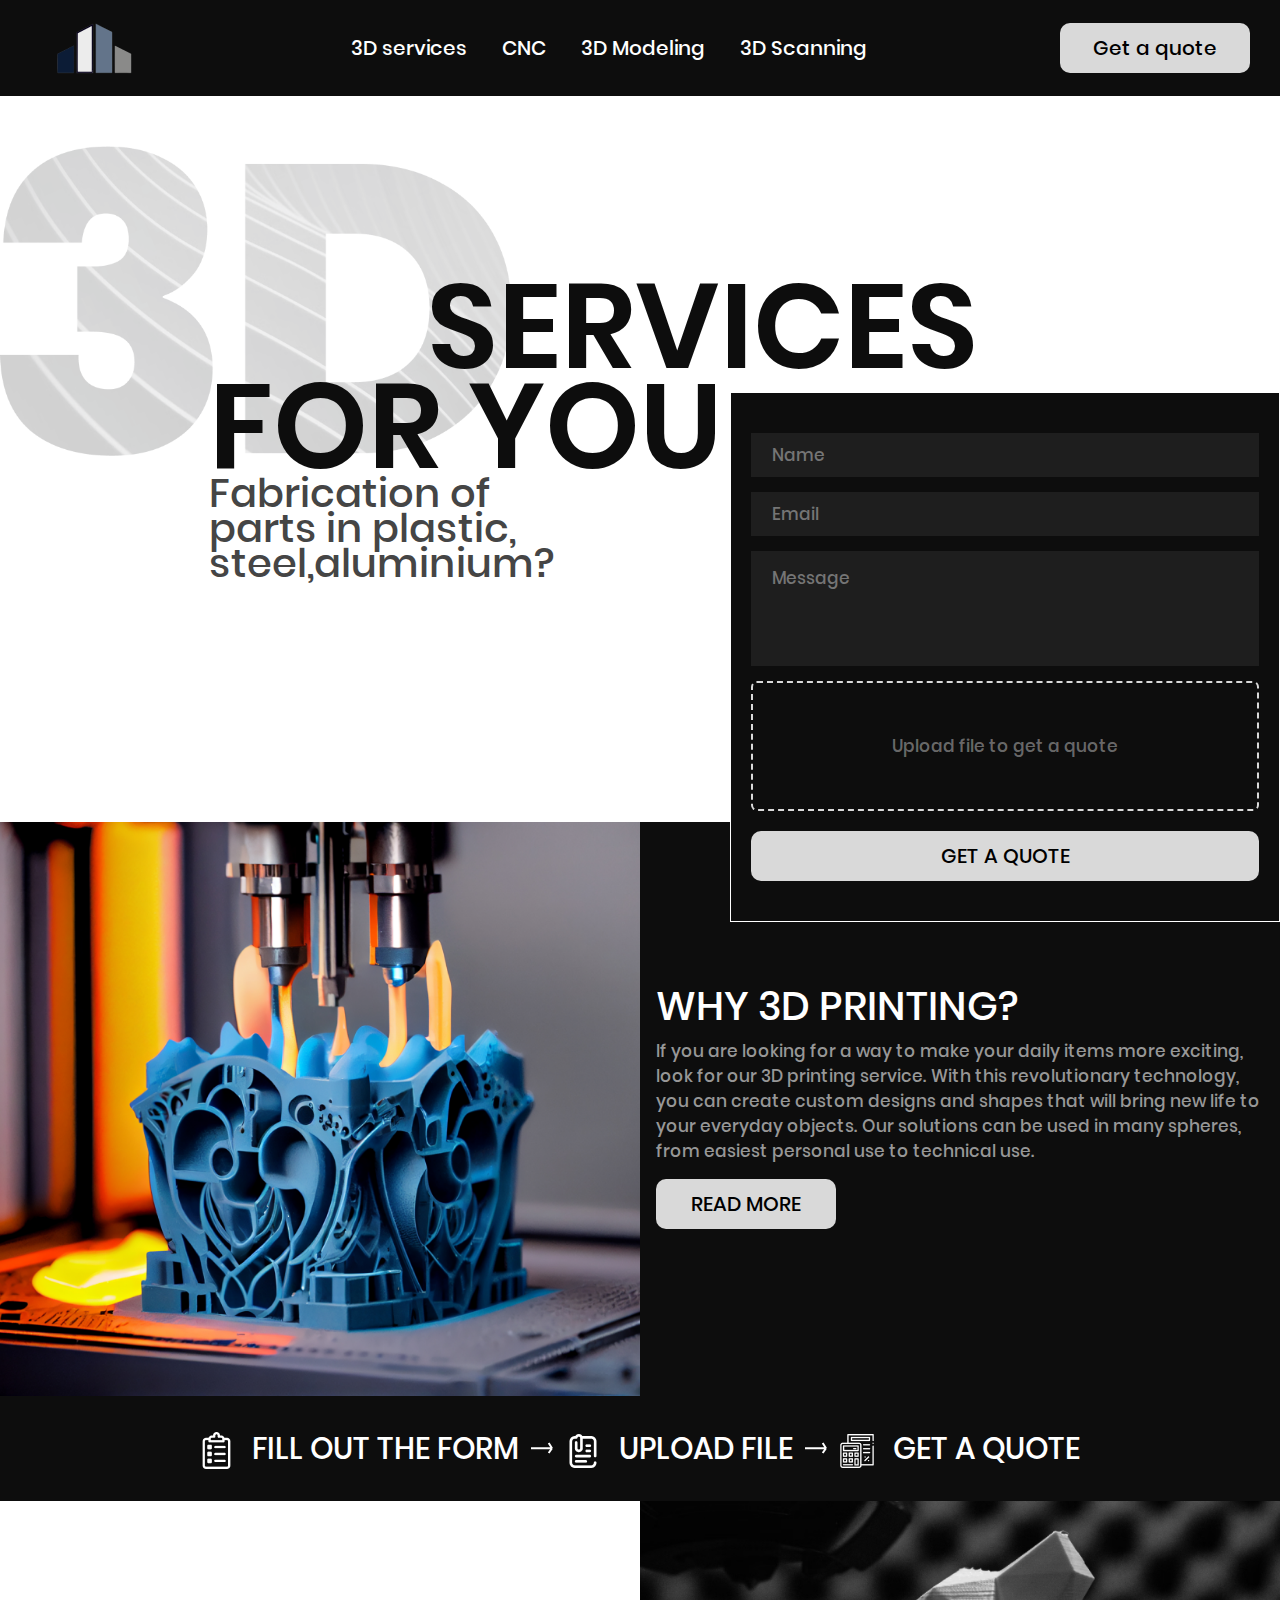
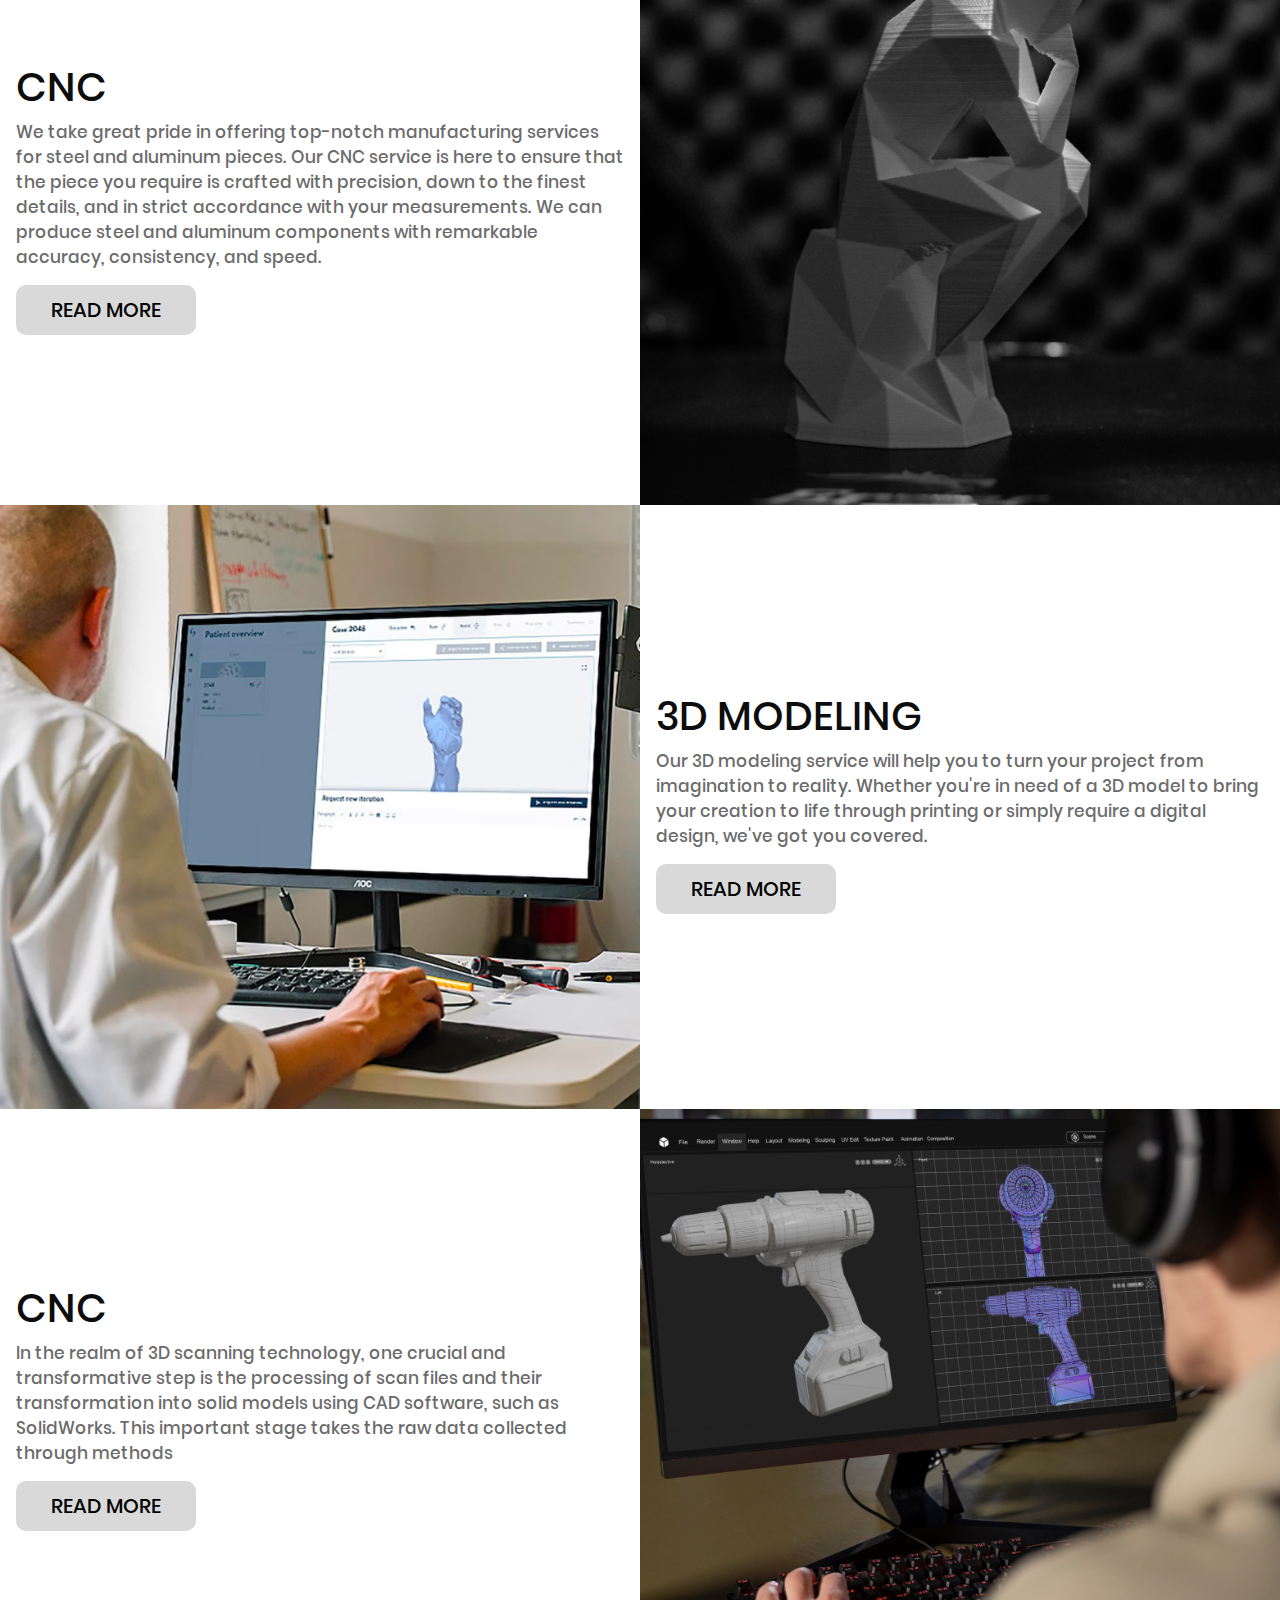
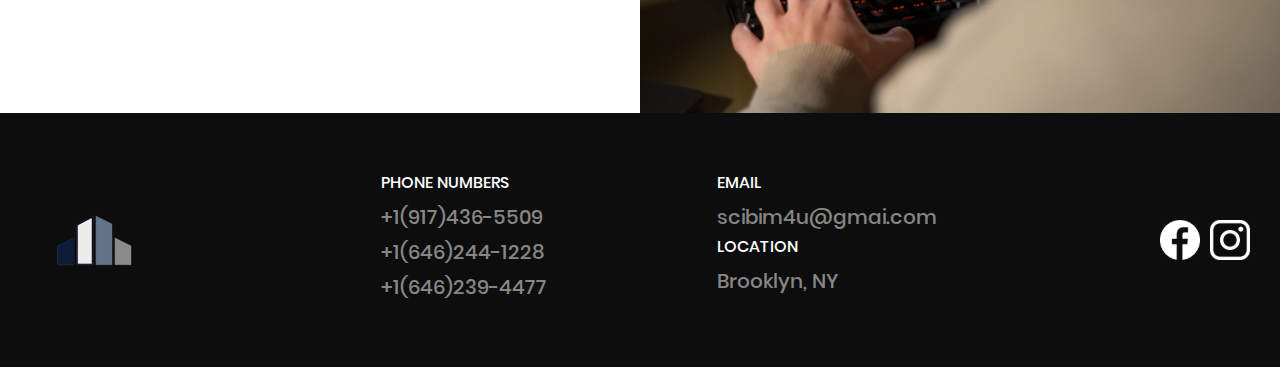
<file: index.html>
<!DOCTYPE html>
<html lang="en">
<head>
    <meta charset="UTF-8">
    <meta http-equiv="X-UA-Compatible" content="IE=edge">
    <meta name="viewport" content="width=device-width, initial-scale=1.0">
    <meta name="description" content="">
    <title>Home</title>
    <link rel="shortcut icon" href="assets/img/logo.ico" type="image/x-icon">
    <link rel="stylesheet" href="assets/css/plugin/bootstrap.css">
    <link rel="stylesheet" href="assets/css/plugin/swiper.css">
    <link rel="stylesheet" href="assets/css/main.css">
</head>
<body>
    <header class="header position-relative">
        <div class="container">
            <div class="row g-0 ">
                <div class="col-12 d-flex align-items-center justify-content-between">
                    <a href="#" class="header-logo">
                        <img src="assets/img/png/logo.png" alt="" class="logo">
                    </a>
                    <ul class="header-item d-none d-lg-flex">
                        <li class="header-list"><a href="./index.html">3D services</a></li>
                        <li class="header-list"><a href="./cnc.html">CNC</a></li>
                        <li class="header-list"><a href="./modeling.html">3D Modeling</a></li>
                        <li class="header-list"><a href="./scanning.html">3D Scanning</a></li>
                    </ul>
                    <a href="#form" class="header__link d-none d-lg-flex">Get a quote</a>
                    <div class="menu-btn d-lg-none">
                        <svg width="26" height="20" viewBox="0 0 26 20" fill="none" xmlns="http://www.w3.org/2000/svg">
                            <path d="M24.9167 11.0666H1.08333C0.485333 11.0666 0 10.5812 0 9.98322C0 9.38522 0.485333 8.89988 1.08333 8.89988H24.9167C25.5147 8.89988 26 9.38522 26 9.98322C26 10.5812 25.5147 11.0666 24.9167 11.0666ZM24.9167 2.7609H1.08333C0.485333 2.7609 0 2.27557 0 1.67757C0 1.07957 0.485333 0.594238 1.08333 0.594238H24.9167C25.5147 0.594238 26 1.07957 26 1.67757C26 2.27557 25.5147 2.7609 24.9167 2.7609ZM24.9167 19.3719H1.08333C0.485333 19.3719 0 18.8866 0 18.2886C0 17.6906 0.485333 17.2053 1.08333 17.2053H24.9167C25.5147 17.2053 26 17.6906 26 18.2886C26 18.8866 25.5147 19.3719 24.9167 19.3719Z" fill="#fff"/>
                        </svg>
                        <svg width="30px" height="30px" viewBox="0 0 24 24" fill="none" xmlns="http://www.w3.org/2000/svg">
                            <path id="Vector" d="M18 18L12 12M12 12L6 6M12 12L18 6M12 12L6 18" stroke="#fff" stroke-width="2" stroke-linecap="round" stroke-linejoin="round"/>
                        </svg>
                    </div>
                </div>
            </div>
        </div>  
        <div class="menu">
            <ul class="menu-item">
                <li class="menu-list"><a href="./index.html">3D services</a></li>
                <li class="menu-list"><a href="./cnc.html">CNC</a></li>
                <li class="menu-list"><a href="./modeling.html">3D Modeling</a></li>
                <li class="menu-list"><a href="./scanning.html">3D Scanning</a></li>
            </ul>
            <a href="#form" class="header__link">Get a quote</a>
        </div>
    </header>

    <div class="wrapper position-relative">
        <img src="assets/img/png/3d.png" alt="" class="wrapper__img"> 
        <div class="container">
            <div class="row g-0  d-flex justify-content-end position-relative z-1">
                <div class="col-lg-8 d-flex justify-content-center justify-content-lg-start">
                    <h1 class="wrapper__title">services</h1>
                </div>
            </div>
            <div class="row g-0  position-relative z-1">
                <div class="col-12 d-flex justify-content-center justify-content-lg-end flex-column flex-lg-row">
                    <div class="w-auto me-lg-2">
                        <h1 class="wrapper__title">for you</h1>
                        <p class="wrapper__title-sub">Fabrication of <br> parts in plastic, <br> steel,aluminium?</p>
                    </div>
                    <form id="form" class="getAquote mt-lg-3">
                        <input type="text" class="getAquote__inp" placeholder="Name" required>
                        <input type="email" class="getAquote__inp" placeholder="Email" required>
                        <textarea class="getAquote__text" placeholder="Message" required></textarea>
                        <div class="getAquote-upload">
                            <label for="upload">
                                <input type="file" id="upload">
                                <span>Upload file to get a quote</span>
                            </label>
                            <div class="uploaded d-none">
                                <span class="uploaded__info"></span>
                                <span class="close">
                                    <svg xmlns="http://www.w3.org/2000/svg" width="17" height="17" viewBox="0 0 17 17" fill="none">
                                        <path d="M9.52664 8.50001L16.6179 1.40876C16.6893 1.34224 16.7465 1.26203 16.7862 1.1729C16.826 1.08378 16.8473 0.987571 16.849 0.890015C16.8507 0.792459 16.8328 0.695556 16.7963 0.605086C16.7597 0.514616 16.7053 0.432433 16.6363 0.36344C16.5673 0.294447 16.4852 0.240057 16.3947 0.203515C16.3042 0.166973 16.2073 0.149027 16.1098 0.150748C16.0122 0.152469 15.916 0.173822 15.8269 0.213533C15.7377 0.253244 15.6575 0.310499 15.591 0.381884L8.49976 7.47313L1.40851 0.381884C1.27078 0.253544 1.08861 0.183674 0.900383 0.186995C0.712154 0.190317 0.532562 0.266569 0.399443 0.399687C0.266324 0.532806 0.190072 0.712398 0.186751 0.900627C0.18343 1.08886 0.253299 1.27103 0.381639 1.40876L7.47289 8.50001L0.381639 15.5913C0.310255 15.6578 0.253 15.738 0.213289 15.8271C0.173578 15.9162 0.152225 16.0124 0.150504 16.11C0.148782 16.2076 0.166728 16.3045 0.203271 16.3949C0.239813 16.4854 0.294203 16.5676 0.363196 16.6366C0.432189 16.7056 0.514372 16.76 0.604842 16.7965C0.695312 16.833 0.792215 16.851 0.889771 16.8493C0.987327 16.8475 1.08354 16.8262 1.17266 16.7865C1.26178 16.7468 1.342 16.6895 1.40851 16.6181L8.49976 9.52688L15.591 16.6181C15.6575 16.6895 15.7377 16.7468 15.8269 16.7865C15.916 16.8262 16.0122 16.8475 16.1098 16.8493C16.2073 16.851 16.3042 16.833 16.3947 16.7965C16.4852 16.76 16.5673 16.7056 16.6363 16.6366C16.7053 16.5676 16.7597 16.4854 16.7963 16.3949C16.8328 16.3045 16.8507 16.2076 16.849 16.11C16.8473 16.0124 16.826 15.9162 16.7862 15.8271C16.7465 15.738 16.6893 15.6578 16.6179 15.5913L9.52664 8.50001Z" fill="#fff"></path>
                                    </svg>
                                </span>
                            </div>
                        </div>
                        <button class="getAquote__submit">Get a quote</button>
                    </form>
                </div>
            </div>
        </div>
    </div>

    <div class="services services-printing">
        <div class="container">
            <div class="row g-0  d-flex align-items-center">
                <div class="col-lg-6">
                    <h2 class="services__title d-lg-none">WHY 3D printing?</h2>
                    <img src="assets/img/png/p1.png" alt="" class="services__img">
                </div>
                <div class="col-lg-6 d-flex justify-content-center">
                    <div class="services-item">
                        <h2 class="services__title d-none d-lg-block">WHY 3D printing?</h2>
                        <p class="services__text">If you are looking for a way to make your daily items more exciting, look for our 3D
                            printing service. With this revolutionary technology, you can create custom designs and
                            shapes that will bring new life to your everyday objects. Our solutions can be used in
                            many spheres, from easiest personal use to technical use.</p>
                        <a href="#" class="services-readMore">read more</a>
                    </div>
                </div>
            </div>
            <div class="row g-0 ">
                <div class="col-12 d-flex justify-content-center">
                    <div class="steps d-flex align-items-center">
                        <div class="step">
                            <img src="assets/img/png/s1.png" alt="" class="step__icon">
                            <span class="step__text">fill out the form</span>
                        </div>
                        <svg xmlns="http://www.w3.org/2000/svg" width="23" height="12" viewBox="0 0 23 12" fill="none">
                            <path d="M0 6.2381H21M21 6.2381L17.6842 1M21 6.2381L17.6842 11" stroke="white" stroke-width="2"/>
                        </svg>
                        <div class="step">
                            <img src="assets/img/png/s2.png" alt="" class="step__icon">
                            <span class="step__text">Upload file </span>
                        </div>
                        <svg xmlns="http://www.w3.org/2000/svg" width="23" height="12" viewBox="0 0 23 12" fill="none">
                            <path d="M0 6.2381H21M21 6.2381L17.6842 1M21 6.2381L17.6842 11" stroke="white" stroke-width="2"/>
                        </svg>
                        <div class="step">
                            <img src="assets/img/png/s3.png" alt="" class="step__icon">
                            <span class="step__text">gET a quote</span>
                        </div>
                    </div>
                </div>
            </div>
        </div>
    </div>

    <div class="services services-cnc">
        <div class="container">
            <div class="row g-0  d-flex align-items-center flex-row-reverse">
                <div class="col-lg-6">
                    <h2 class="services__title d-lg-none">WHY 3D printing?</h2>
                    <img src="assets/img/png/p2.png" alt="" class="services__img">
                </div>
                <div class="col-lg-6 d-flex justify-content-center">
                    <div class="services-item">
                        <h2 class="services__title d-none d-lg-block">CNC</h2>
                        <p class="services__text">We take great pride in offering top-notch manufacturing services for steel and aluminum pieces.
                            Our CNC service is here to ensure that the piece you require is crafted with precision, down to
                            the finest details, and in strict accordance with your measurements. We can produce steel and
                            aluminum components with remarkable accuracy, consistency, and speed. </p>
                        <a href="#" class="services-readMore">read more</a>
                    </div>
                </div>
            </div>
        </div>
    </div>

    <div class="services services-modeling">
        <div class="container">
            <div class="row g-0  d-flex align-items-center">
                <div class="col-lg-6">
                    <h2 class="services__title d-lg-none">3D modeling</h2>
                    <img src="assets/img/png/p3.png" alt="" class="services__img">
                </div>
                <div class="col-lg-6 d-flex justify-content-center">
                    <div class="services-item">
                        <h2 class="services__title d-none d-lg-block">3D modeling</h2>
                        <p class="services__text">Our 3D modeling service will help you to turn your project from imagination to reality.
                            Whether you're in need of a 3D model to bring your creation to life through printing or
                            simply require a digital design, we've got you covered.</p>
                        <a href="#" class="services-readMore">read more</a>
                    </div>
                </div>
            </div>
        </div>
    </div>

    <div class="services services-scanning">
        <div class="container">
            <div class="row g-0  d-flex align-items-center flex-row-reverse">
                <div class="col-lg-6">
                    <h2 class="services__title d-lg-none">3D scanning</h2>
                    <img src="assets/img/png/p4.png" alt="" class="services__img">
                </div>
                <div class="col-lg-6 d-flex justify-content-center">
                    <div class="services-item">
                        <h2 class="services__title d-none d-lg-block">CNC</h2>
                        <p class="services__text">In the realm of 3D scanning technology, one crucial and transformative step is the
                            processing of scan files and their transformation into solid models using CAD software,
                            such as SolidWorks. This important stage takes the raw data collected through methods
                            </p>
                        <a href="#" class="services-readMore">read more</a>
                    </div>
                </div>
            </div>
        </div>
    </div>


    <footer class="footer">
        <div class="container">
            <div class="row g-0 ">
                <div class="col-12 d-flex justify-content-between align-items-center flex-column flex-lg-row">
                    <a href="./index.html" class="footer-logo">
                        <img src="assets/img/png/logo.png" alt="" class="logo">
                    </a>
                    <div class="d-flex flex-column flex-sm-row">
                        <div class="footer-item d-flex flex-column">
                            <h6 class="footer-item__title">Phone numbers</h6>
                            <a href="tel:+19174365509" class="footer-item__link">+1(917)436-5509</a>
                            <a href="tel:+16462441228" class="footer-item__link">+1(646)244-1228</a>
                            <a href="tel:+1646239447" class="footer-item__link">+1(646)239-4477</a>
                        </div>
                        <div class="footer-item d-flex flex-column">
                            <h6 class="footer-item__title">Email</h6>
                            <a href="mailto:scibim4u@gmai.com" class="footer-item__link">scibim4u@gmai.com</a>
                            <h6 class="footer-item__title">Location</h6>
                            <a href="#" class="footer-item__link">Brooklyn, NY</a>
                        </div>
                    </div>
                    <div class="footer-social">
                        <a href="#" class="social">
                            <img src="assets/img/svg/f.svg" alt="">
                        </a>
                        <a href="#" class="social">
                            <img src="assets/img/svg/i.svg" alt="">
                        </a>
                    </div>
                </div>
            </div>
        </div>
    </footer>
    
    <script src="assets/js/form.js"></script>
    <script src="assets/js/header.js"></script>
</body>
</html>
</file>
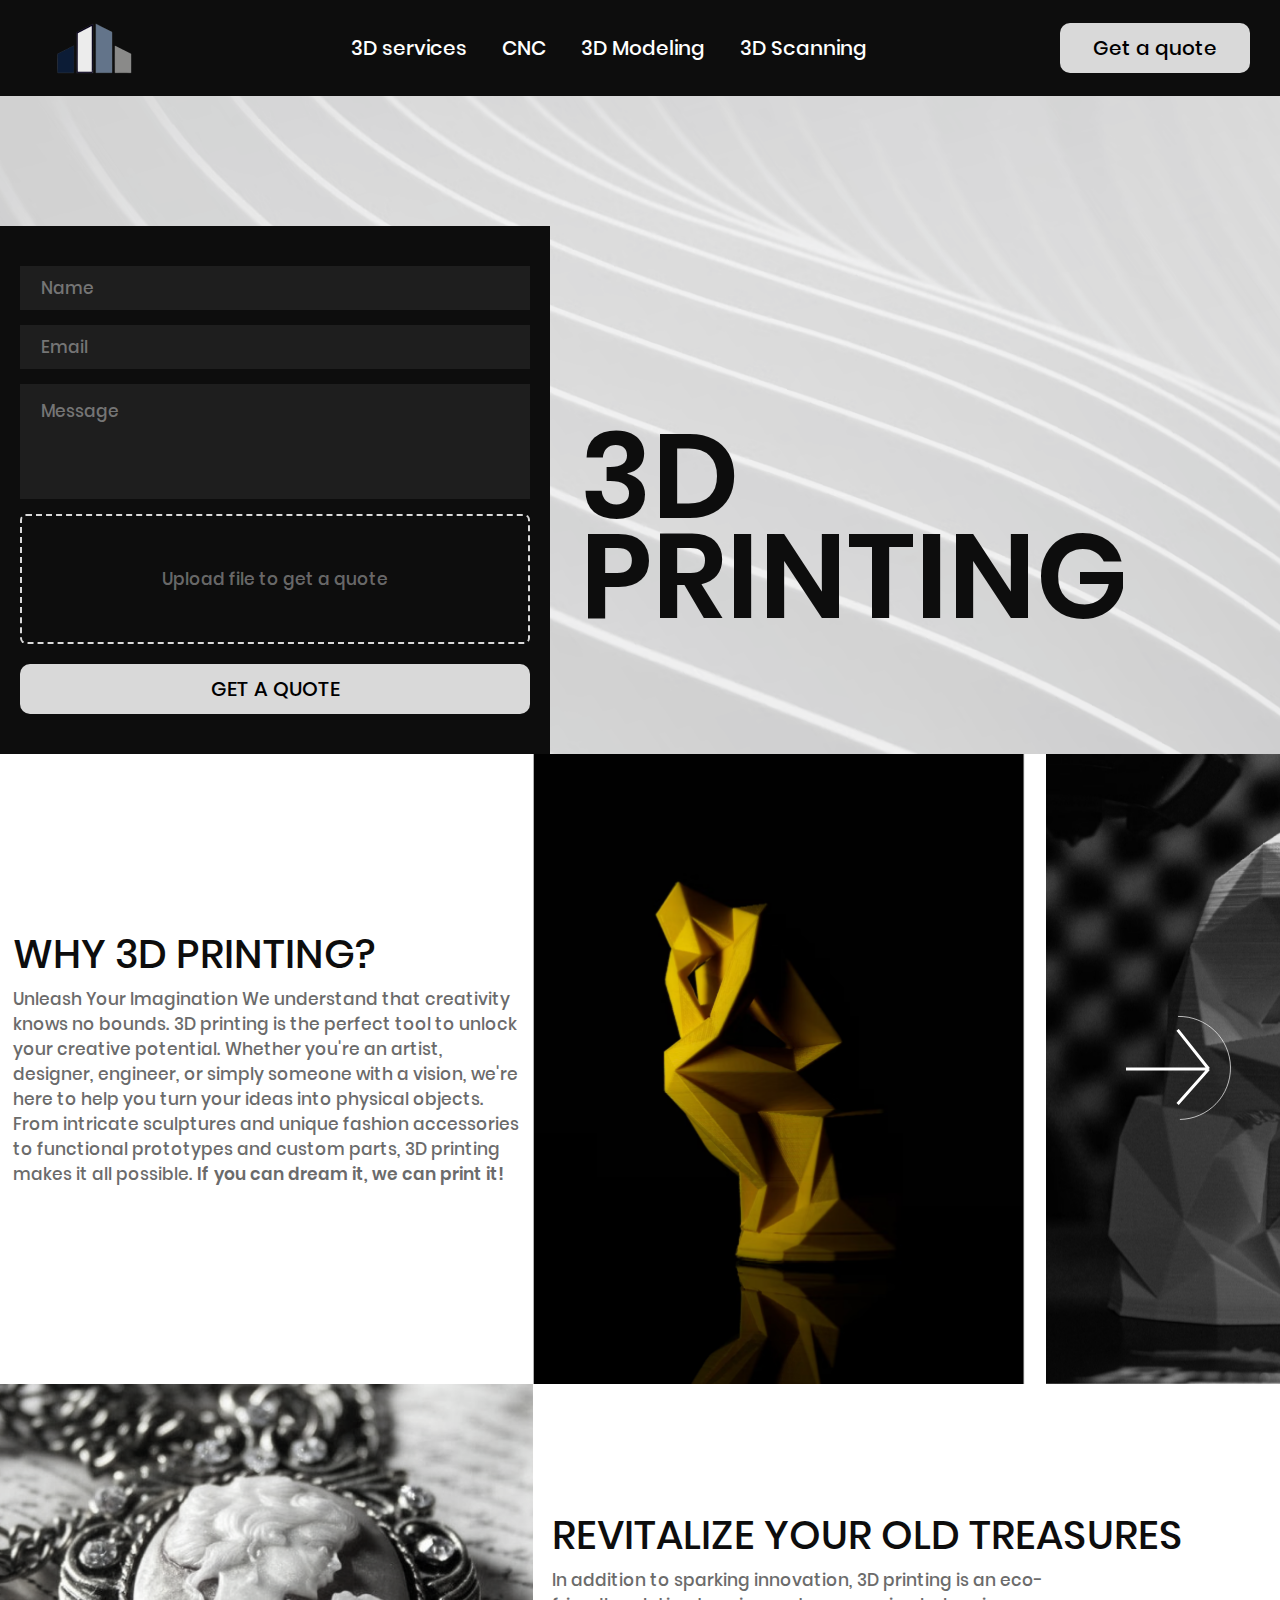
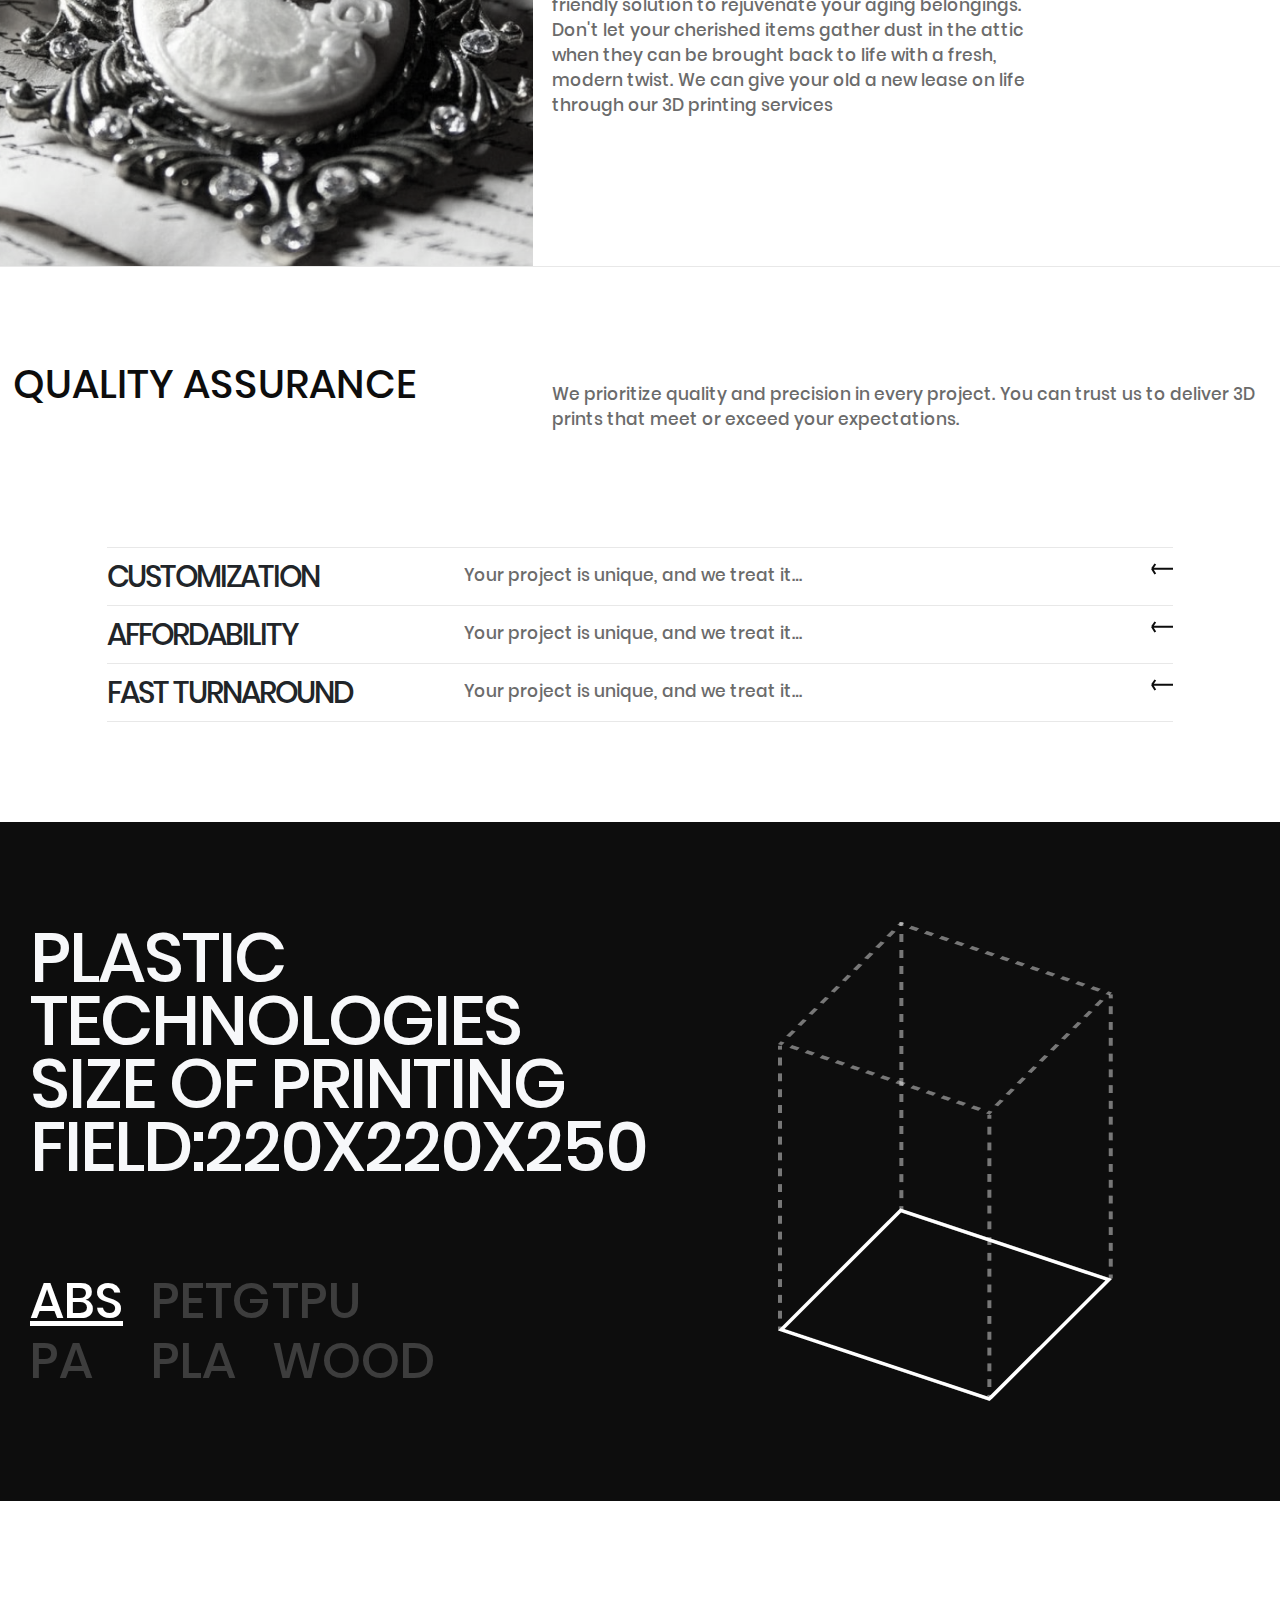
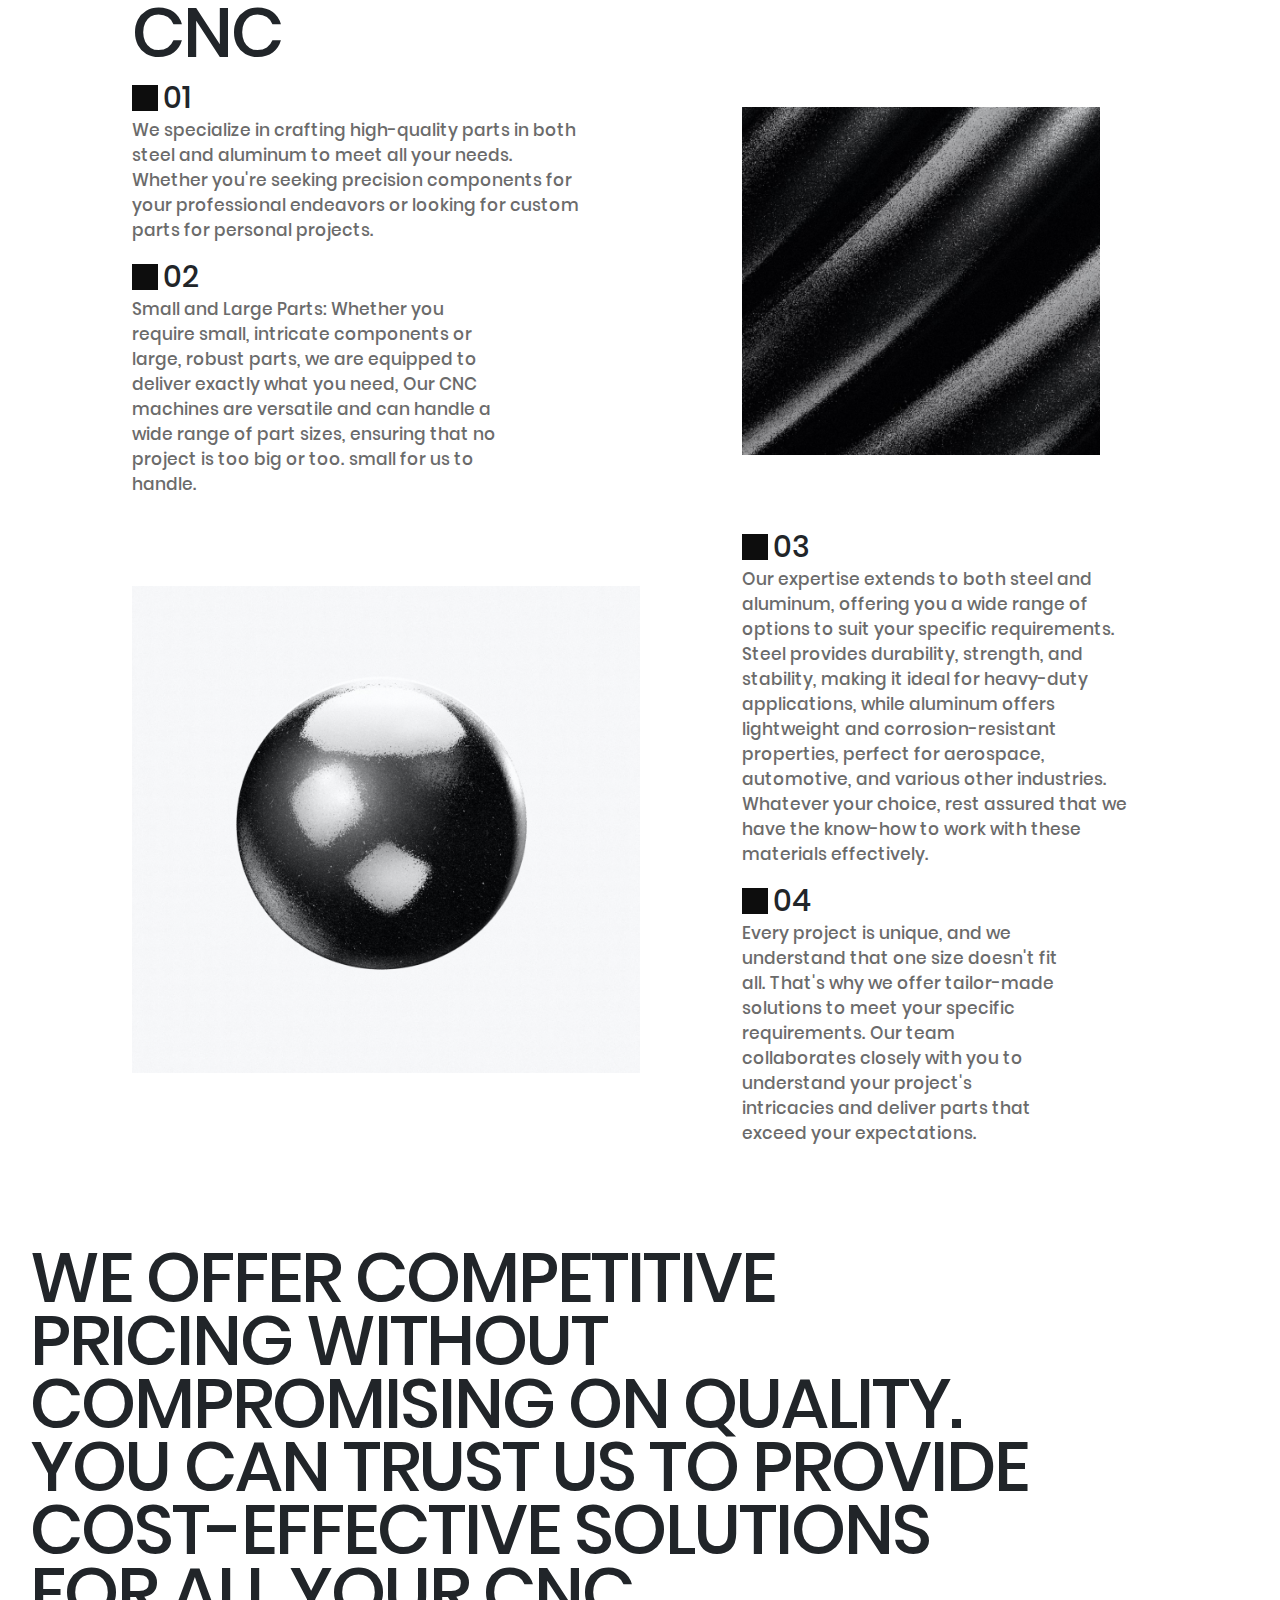
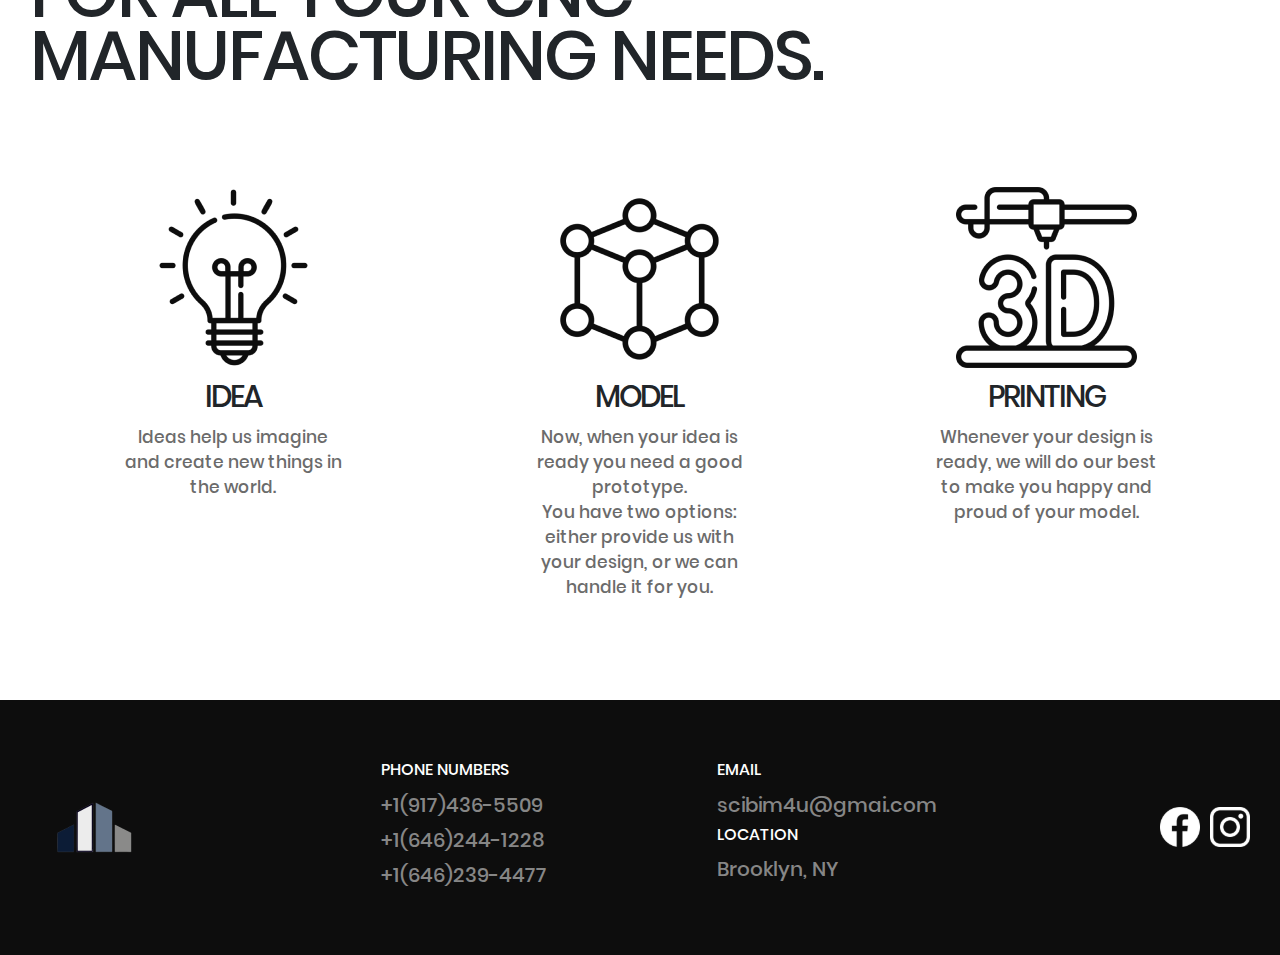
<file: cnc.html>
<!DOCTYPE html>
<html lang="en">
<head>
    <meta charset="UTF-8">
    <meta http-equiv="X-UA-Compatible" content="IE=edge">
    <meta name="viewport" content="width=device-width, initial-scale=1.0">
    <meta name="description" content="">
    <title>CNC</title>
    <link rel="shortcut icon" href="assets/img/logo.ico" type="image/x-icon">
    <link rel="stylesheet" href="assets/css/plugin/bootstrap.css">
    <link rel="stylesheet" href="assets/css/plugin/swiper.css">
    <link rel="stylesheet" href="assets/css/main.css">
</head>
<body>
    <header class="header position-relative">
        <div class="container">
            <div class="row g-0 ">
                <div class="col-12 d-flex align-items-center justify-content-between">
                    <a href="#" class="header-logo">
                        <img src="assets/img/png/logo.png" alt="" class="logo">
                    </a>
                    <ul class="header-item d-none d-lg-flex">
                        <li class="header-list"><a href="./index.html">3D services</a></li>
                        <li class="header-list"><a href="./cnc.html">CNC</a></li>
                        <li class="header-list"><a href="./modeling.html">3D Modeling</a></li>
                        <li class="header-list"><a href="./scanning.html">3D Scanning</a></li>
                    </ul>
                    <a href="#form" class="header__link d-none d-lg-flex">Get a quote</a>
                    <div class="menu-btn d-lg-none">
                        <svg width="26" height="20" viewBox="0 0 26 20" fill="none" xmlns="http://www.w3.org/2000/svg">
                            <path d="M24.9167 11.0666H1.08333C0.485333 11.0666 0 10.5812 0 9.98322C0 9.38522 0.485333 8.89988 1.08333 8.89988H24.9167C25.5147 8.89988 26 9.38522 26 9.98322C26 10.5812 25.5147 11.0666 24.9167 11.0666ZM24.9167 2.7609H1.08333C0.485333 2.7609 0 2.27557 0 1.67757C0 1.07957 0.485333 0.594238 1.08333 0.594238H24.9167C25.5147 0.594238 26 1.07957 26 1.67757C26 2.27557 25.5147 2.7609 24.9167 2.7609ZM24.9167 19.3719H1.08333C0.485333 19.3719 0 18.8866 0 18.2886C0 17.6906 0.485333 17.2053 1.08333 17.2053H24.9167C25.5147 17.2053 26 17.6906 26 18.2886C26 18.8866 25.5147 19.3719 24.9167 19.3719Z" fill="#fff"/>
                        </svg>
                        <svg width="30px" height="30px" viewBox="0 0 24 24" fill="none" xmlns="http://www.w3.org/2000/svg">
                            <path id="Vector" d="M18 18L12 12M12 12L6 6M12 12L18 6M12 12L6 18" stroke="#fff" stroke-width="2" stroke-linecap="round" stroke-linejoin="round"/>
                        </svg>
                    </div>
                </div>
            </div>
        </div>  
        <div class="menu">
            <ul class="menu-item">
                <li class="menu-list"><a href="./index.html">3D services</a></li>
                <li class="menu-list"><a href="./cnc.html">CNC</a></li>
                <li class="menu-list"><a href="./modeling.html">3D Modeling</a></li>
                <li class="menu-list"><a href="./scanning.html">3D Scanning</a></li>
            </ul>
            <a href="#form" class="header__link">Get a quote</a>
        </div>
    </header>

    <div class="cnc-page">
        <div class="wrapper">
            <div class="container">
                <div class="row g-0 ">
                    <div class="col-12 d-flex align-items-start justify-content-lg-start justify-content-center flex-column-reverse flex-lg-row">
                        <form id="form" class="getAquote">
                            <input type="text" class="getAquote__inp" placeholder="Name" required>
                            <input type="email" class="getAquote__inp" placeholder="Email" required>
                            <textarea class="getAquote__text" placeholder="Message" required></textarea>
                            <div class="getAquote-upload">
                                <label for="upload">
                                    <input type="file" id="upload">
                                    <span>Upload file to get a quote</span>
                                </label>
                                <div class="uploaded d-none">
                                    <span class="uploaded__info"></span>
                                    <span class="close">
                                        <svg xmlns="http://www.w3.org/2000/svg" width="17" height="17" viewBox="0 0 17 17" fill="none">
                                            <path d="M9.52664 8.50001L16.6179 1.40876C16.6893 1.34224 16.7465 1.26203 16.7862 1.1729C16.826 1.08378 16.8473 0.987571 16.849 0.890015C16.8507 0.792459 16.8328 0.695556 16.7963 0.605086C16.7597 0.514616 16.7053 0.432433 16.6363 0.36344C16.5673 0.294447 16.4852 0.240057 16.3947 0.203515C16.3042 0.166973 16.2073 0.149027 16.1098 0.150748C16.0122 0.152469 15.916 0.173822 15.8269 0.213533C15.7377 0.253244 15.6575 0.310499 15.591 0.381884L8.49976 7.47313L1.40851 0.381884C1.27078 0.253544 1.08861 0.183674 0.900383 0.186995C0.712154 0.190317 0.532562 0.266569 0.399443 0.399687C0.266324 0.532806 0.190072 0.712398 0.186751 0.900627C0.18343 1.08886 0.253299 1.27103 0.381639 1.40876L7.47289 8.50001L0.381639 15.5913C0.310255 15.6578 0.253 15.738 0.213289 15.8271C0.173578 15.9162 0.152225 16.0124 0.150504 16.11C0.148782 16.2076 0.166728 16.3045 0.203271 16.3949C0.239813 16.4854 0.294203 16.5676 0.363196 16.6366C0.432189 16.7056 0.514372 16.76 0.604842 16.7965C0.695312 16.833 0.792215 16.851 0.889771 16.8493C0.987327 16.8475 1.08354 16.8262 1.17266 16.7865C1.26178 16.7468 1.342 16.6895 1.40851 16.6181L8.49976 9.52688L15.591 16.6181C15.6575 16.6895 15.7377 16.7468 15.8269 16.7865C15.916 16.8262 16.0122 16.8475 16.1098 16.8493C16.2073 16.851 16.3042 16.833 16.3947 16.7965C16.4852 16.76 16.5673 16.7056 16.6363 16.6366C16.7053 16.5676 16.7597 16.4854 16.7963 16.3949C16.8328 16.3045 16.8507 16.2076 16.849 16.11C16.8473 16.0124 16.826 15.9162 16.7862 15.8271C16.7465 15.738 16.6893 15.6578 16.6179 15.5913L9.52664 8.50001Z" fill="#fff"></path>
                                        </svg>
                                    </span>
                                </div>
                            </div>
                            <button class="getAquote__submit">Get a quote</button>
                        </form>
                        <div class="wrapper-text d-flex justify-content-end flex-column">
                            <span class="wrapper__title">3D</span>
                            <span class="wrapper__title">PRINTING</span>
                        </div>
                    </div>
                </div>
            </div>
        </div>   
        <div class="services printing">
            <div class="container">
                <div class="row g-0  d-flex align-items-center flex-row-reverse">
                    <div class="col-lg-7">
                        <h2 class="services__title d-lg-none">Why 3D Printing?</h2>
                        <div class="swiper swiper-printing position-relative">
                            <div class="swiper-wrapper">
                                <div class="swiper-slide">
                                    <img src="assets/img/png/p5.png" alt="" class="printing__img">
                                </div>
                                <div class="swiper-slide">
                                    <img src="assets/img/png/p2.png" alt="" class="printing__img">
                                </div>
                            </div>
                            <div class="printing-next">
                                <svg xmlns="http://www.w3.org/2000/svg" width="106" height="125" viewBox="0 0 106 125" fill="none">
                                    <g clip-path="url(#clip0_117_77)">
                                      <path d="M-21.2 62.5403H82.68M82.68 62.5403L51.5978 23.3203M82.68 62.5403L51.5978 97.5203" stroke="white" stroke-width="3"/>
                                      <path d="M52.0254 9.92785C65.6884 9.67855 78.8907 14.867 88.7282 24.3519C98.5656 33.8368 104.232 46.8411 104.482 60.504C104.731 74.167 99.5424 87.3693 90.0575 97.2068C80.5726 107.044 67.5683 112.711 53.9054 112.96" stroke="white" stroke-opacity="0.69"/>
                                    </g>
                                    <defs>
                                      <clipPath id="clip0_117_77">
                                        <rect width="106" height="125" fill="white"/>
                                      </clipPath>
                                    </defs>
                                </svg>
                            </div>
                        </div>
                    </div>
                    <div class="col-lg-5 d-flex justify-content-center">
                        <div class="services-item">
                            <h2 class="services__title d-none d-lg-block">Why 3D Printing?</h2>
                            <p class="services__text">Unleash Your Imagination
                                We understand that creativity knows no bounds. 3D printing is the perfect tool to unlock your creative potential. Whether you're an artist, designer, engineer, or
                                simply someone with a vision, we're here to help you turn your ideas into physical objects. From intricate sculptures and unique fashion accessories to functional prototypes and custom parts, 3D printing makes it all possible. <strong>If you
                                    can dream it, we can print it!</strong></p>
                        </div>
                    </div>
                </div>
            </div>
        </div>    
        <div class="services services-revitalize">
            <div class="container">
                <div class="row g-0  d-flex align-items-center">
                    <div class="col-lg-5">
                        <h2 class="services__title d-lg-none">Revitalize Your Old Treasures</h2>
                        <img src="assets/img/png/p6.png" alt="" class="services__img">
                    </div>
                    <div class="col-lg-7 d-flex justify-content-center">
                        <div class="services-item">
                            <h2 class="services__title d-none d-lg-block">Revitalize Your Old Treasures</h2>
                            <p class="services__text">In addition to sparking innovation, 3D printing is an eco-friendly solution to rejuvenate your aging belongings. Don't let your cherished items gather dust in the attic when they can be brought back to life with a fresh, modern twist. We can give your old a new lease on life through our 3D printing services</p>
                        </div>
                    </div>
                </div>
            </div>
        </div>
        <div class="services quality">
            <div class="container">
                <div class="row g-0 ">
                    <div class="col-lg-5 d-flex justify-content-center">
                        <div class="services-item">
                            <h2 class="services__title">Quality Assurance</h2>
                        </div>
                    </div>
                    <div class="col-lg-7 d-flex justify-content-center">
                        <div class="services-item">
                            <p class="services__text">We prioritize quality and precision in every project. You can
                                trust us to deliver 3D prints that meet or exceed your expectations.
                            </p>
                        </div>
                    </div>
                </div>
                <div class="row g-0 d-flex justify-content-center">
                    <div class="col-xl-10">
                        <div class="quality-item d-flex align-items-start justify-content-between">
                            <h3 class="quality-item__title">Customization</h3>
                            <p class="quality-item__text">Your project is unique, and we treat it that way. We offer a wide
                                range of materials and finishing options to customize your prints according to
                                your specific requirements.</p>
                            <div class="quality-item__btn d-flex justify-content-end">
                                <svg xmlns="http://www.w3.org/2000/svg" width="23" height="12" viewBox="0 0 23 12" fill="none">
                                    <path d="M23 5.7619L2 5.7619M2 5.7619L5.31579 11M2 5.7619L5.31579 1" stroke="#0D0D0D" stroke-width="2"/>
                                </svg>
                            </div>
                        </div>
                        <div class="quality-item d-flex align-items-start justify-content-between">
                            <h3 class="quality-item__title">Affordability</h3>
                            <p class="quality-item__text">Your project is unique, and we treat it that way. We offer a wide
                                range of materials and finishing options to customize your prints according to
                                your specific requirements.</p>
                            <div class="quality-item__btn d-flex justify-content-end">
                                <svg xmlns="http://www.w3.org/2000/svg" width="23" height="12" viewBox="0 0 23 12" fill="none">
                                    <path d="M23 5.7619L2 5.7619M2 5.7619L5.31579 11M2 5.7619L5.31579 1" stroke="#0D0D0D" stroke-width="2"/>
                                </svg>
                            </div>
                        </div>
                        <div class="quality-item d-flex align-items-start justify-content-between">
                            <h3 class="quality-item__title">Fast Turnaround</h3>
                            <p class="quality-item__text">Your project is unique, and we treat it that way. We offer a wide
                                range of materials and finishing options to customize your prints according to
                                your specific requirements.</p>
                            <div class="quality-item__btn d-flex justify-content-end">
                                <svg xmlns="http://www.w3.org/2000/svg" width="23" height="12" viewBox="0 0 23 12" fill="none">
                                    <path d="M23 5.7619L2 5.7619M2 5.7619L5.31579 11M2 5.7619L5.31579 1" stroke="#0D0D0D" stroke-width="2"/>
                                </svg>
                            </div>
                        </div>
                    </div>
                </div>
            </div>
        </div>

        <div class="plastic">
            <div class="container">
                <div class="row g-0  d-flex align-items-center">
                    <div class="col-lg-6">
                        <h2 class="title__text">Plastic Technologies size of printing field:220x220x250</h2>
                        <ul class="plastic-item d-flex flex-wrap">
                            <li class="plastic-item__list active">ABS</li>
                            <li class="plastic-item__list">PETG</li>
                            <li class="plastic-item__list">TPU</li>
                            <li class="plastic-item__list">PA</li>
                            <li class="plastic-item__list">PLA</li>
                            <li class="plastic-item__list">wooD</li>
                        </ul>
                    </div>
                    <div class="col-lg-6 d-flex justify-content-center">
                        <img src="assets/img/png/cub.png" alt="" class="plastic__img">
                    </div>
                </div>
            </div>
        </div>

        <div class="cnc">
            <div class="container">
                <div class="row g-0  d-flex justify-content-center">
                    <div class="col-lg-10">
                        <h2 class="title__text">cnc</h2>
                    </div>
                </div>
                <div class="row g-0  d-flex justify-content-center">
                    <div class="col-xl-5 pe-lg-5 col-md-6">
                        <div class="cnc-item">
                            <div class="cnc-item__num">01</div>
                            <p class="cnc-item__text">We specialize in crafting high-quality parts in both steel and aluminum to meet
                                all your needs. Whether you're seeking precision components for your
                                professional endeavors or looking for custom parts for personal projects.</p>
                        </div>
                        <div class="cnc-item">
                            <div class="cnc-item__num">02</div>
                            <p class="cnc-item__text">Small and Large Parts: Whether you require small, intricate components or large, robust
                                parts, we are equipped to deliver exactly what you need, Our CNC machines are versatile
                                and can handle a wide range of part sizes, ensuring that no project is too big or too.
                                small for us to handle.</p>
                        </div>
                    </div>
                    <div class="col-xl-4 col-md-6 offset-xl-1 pe-xl-5 d-none d-md-flex">
                        <img src="assets/img/png/cnc.png" alt="" class="cnc__img">
                    </div>
                </div>
                <div class="row g-0  d-flex justify-content-center mt-md-3">
                    <div class="col-xl-5 col-md-6 d-none d-md-flex">
                        <img src="assets/img/png/cnc2.png" alt="" class="cnc__img">
                    </div>
                    <div class="col-xl-4 col-md-6 offset-xl-1">
                        <div class="cnc-item">
                            <div class="cnc-item__num">03</div>
                            <p class="cnc-item__text">Our expertise extends to both steel and aluminum, offering you a wide range of options
                                to suit your specific requirements. Steel provides durability, strength, and stability,
                                making it ideal for heavy-duty applications, while aluminum offers lightweight and
                                corrosion-resistant properties, perfect for aerospace, automotive, and various other
                                industries. Whatever your choice, rest assured that we have the know-how to work with
                                these materials effectively.
                                </p>
                        </div>
                        <div class="cnc-item">
                            <div class="cnc-item__num">04</div>
                            <p class="cnc-item__text">Every project is unique, and we understand that one size doesn't fit all. That's why we
                                offer tailor-made solutions to meet your specific requirements. Our team collaborates
                                closely with you to understand your project's intricacies and deliver parts that exceed
                                your expectations.</p>
                        </div>
                    </div>
                </div>
            </div>
        </div>

        <div class="offer">
            <div class="container">
                <div class="row g-0 ">
                    <div class="col-xl-10">
                        <h2 class="title__text">We offer competitive pricing without compromising on quality. You can trust us
                            to provide cost-effective solutions for all your CNC manufacturing needs.</h2>
                    </div>
                </div>
                <div class="row g-0 d-flex align-items-start">
                    <div class="col-lg-4 d-flex justify-content-center align-items-start">
                        <div class="offer-item">
                            <img src="assets/img/png/o1.png" alt="" class="offer-item__icon">
                            <h5 class="offer-item__title">IDEA</h5>
                            <p class="offer-item__text">Ideas help us imagine and create new things in the world.</p>
                        </div>
                    </div>
                    <div class="col-lg-4 d-flex justify-content-center align-items-center">
                        <div class="offer-item">
                            <img src="assets/img/png/o2.png" alt="" class="offer-item__icon">
                            <h5 class="offer-item__title">MODEL</h5>
                            <p class="offer-item__text">Now, when your idea
                                is ready you need a good prototype.</p>
                            <p class="offer-item__text">You have two options: either provide us with your design, or we can handle it for you.</p>
                        </div>
                    </div>
                    <div class="col-lg-4 d-flex justify-content-center align-items-center">
                        <div class="offer-item">
                            <img src="assets/img/png/o3.png" alt="" class="offer-item__icon">
                            <h5 class="offer-item__title">PRINTING</h5>
                            <p class="offer-item__text">Whenever your design is ready, we will do our best to make you
                                happy and proud of your model.</p>
                        </div>
                    </div>
                </div>
            </div>
        </div>
    </div>


    <footer class="footer">
        <div class="container">
            <div class="row g-0 ">
                <div class="col-12 d-flex justify-content-between align-items-center flex-column flex-lg-row">
                    <a href="./index.html" class="footer-logo">
                        <img src="assets/img/png/logo.png" alt="" class="logo">
                    </a>
                    <div class="d-flex flex-column flex-sm-row">
                        <div class="footer-item d-flex flex-column">
                            <h6 class="footer-item__title">Phone numbers</h6>
                            <a href="tel:+19174365509" class="footer-item__link">+1(917)436-5509</a>
                            <a href="tel:+16462441228" class="footer-item__link">+1(646)244-1228</a>
                            <a href="tel:+1646239447" class="footer-item__link">+1(646)239-4477</a>
                        </div>
                        <div class="footer-item d-flex flex-column">
                            <h6 class="footer-item__title">Email</h6>
                            <a href="mailto:scibim4u@gmai.com" class="footer-item__link">scibim4u@gmai.com</a>
                            <h6 class="footer-item__title">Location</h6>
                            <a href="#" class="footer-item__link">Brooklyn, NY</a>
                        </div>
                    </div>
                    <div class="footer-social">
                        <a href="#" class="social">
                            <img src="assets/img/svg/f.svg" alt="">
                        </a>
                        <a href="#" class="social">
                            <img src="assets/img/svg/i.svg" alt="">
                        </a>
                    </div>
                </div>
            </div>
        </div>
    </footer>
    
    <script src="assets/js/plugin/swiper.js"></script>
    <script src="assets/js/form.js"></script>
    <script src="assets/js/header.js"></script>
    <script src="assets/js/cnc.js"></script>
</body>
</html>
</file>
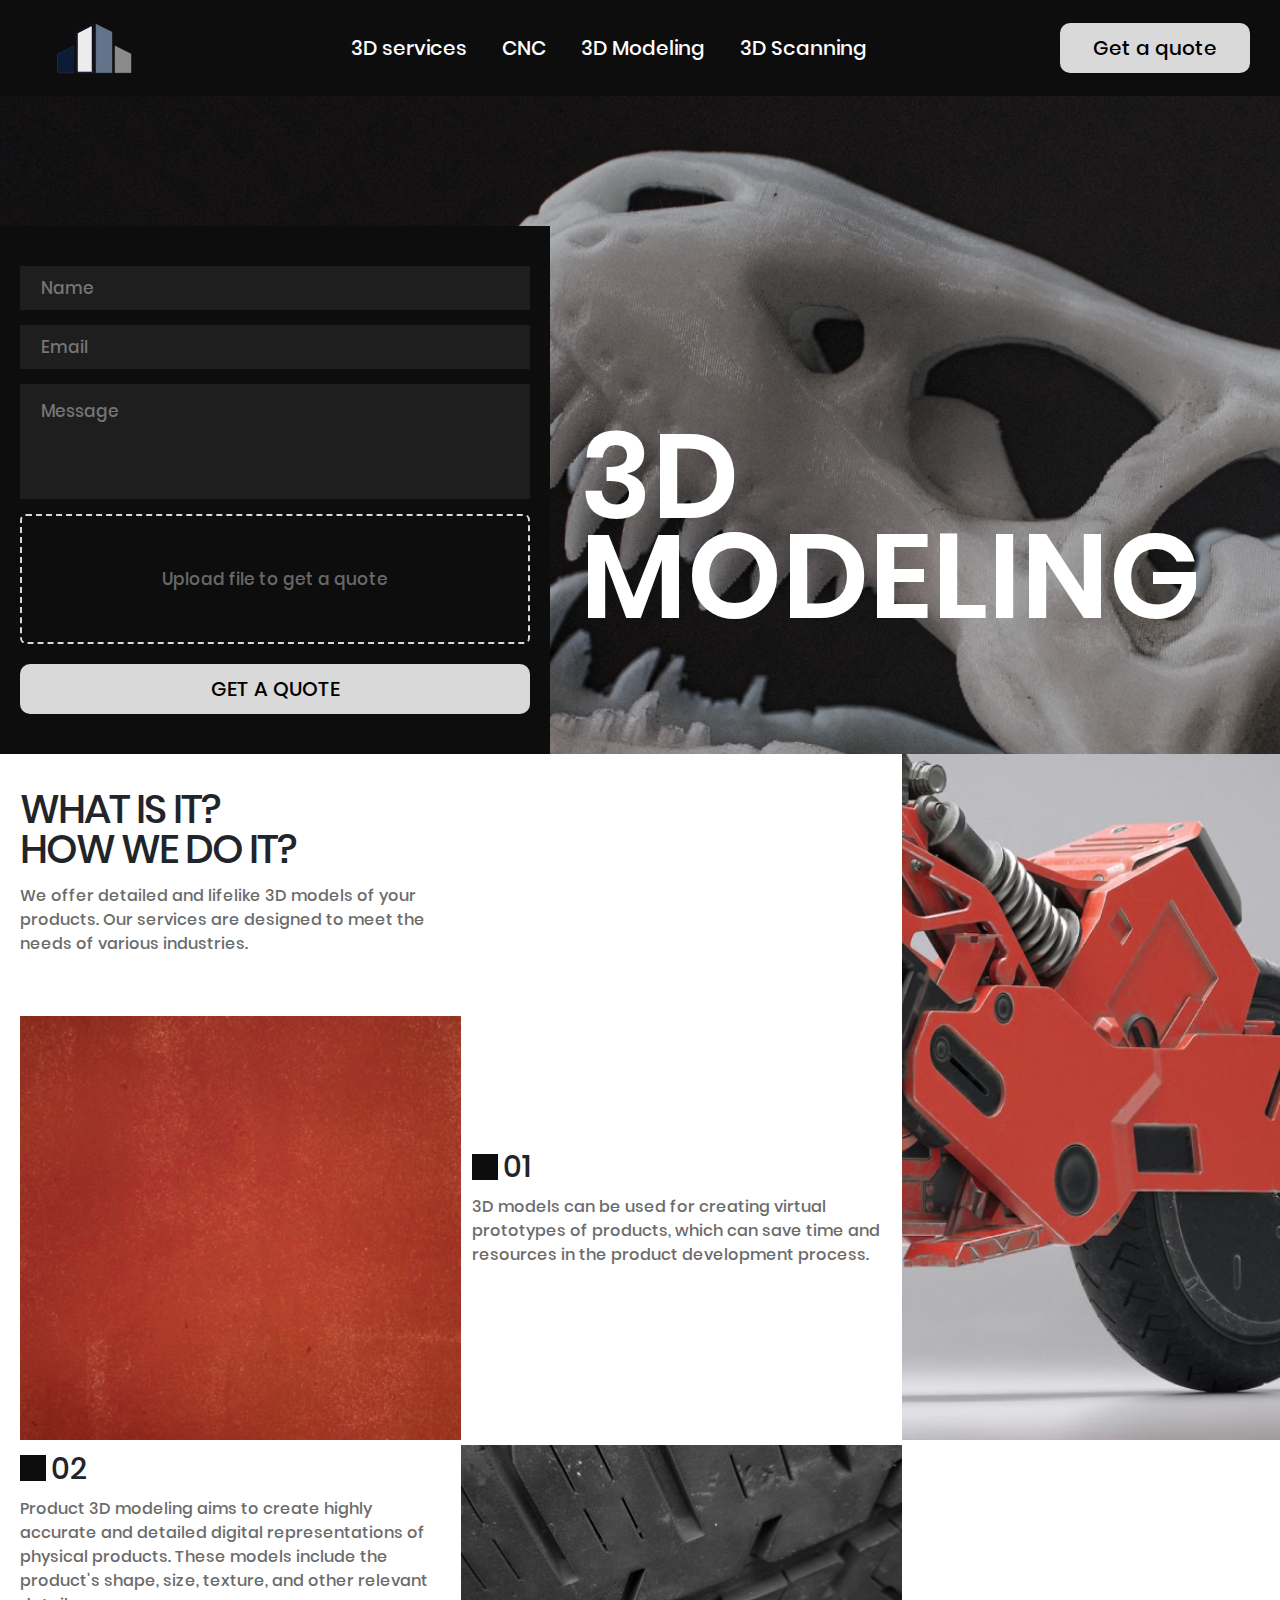
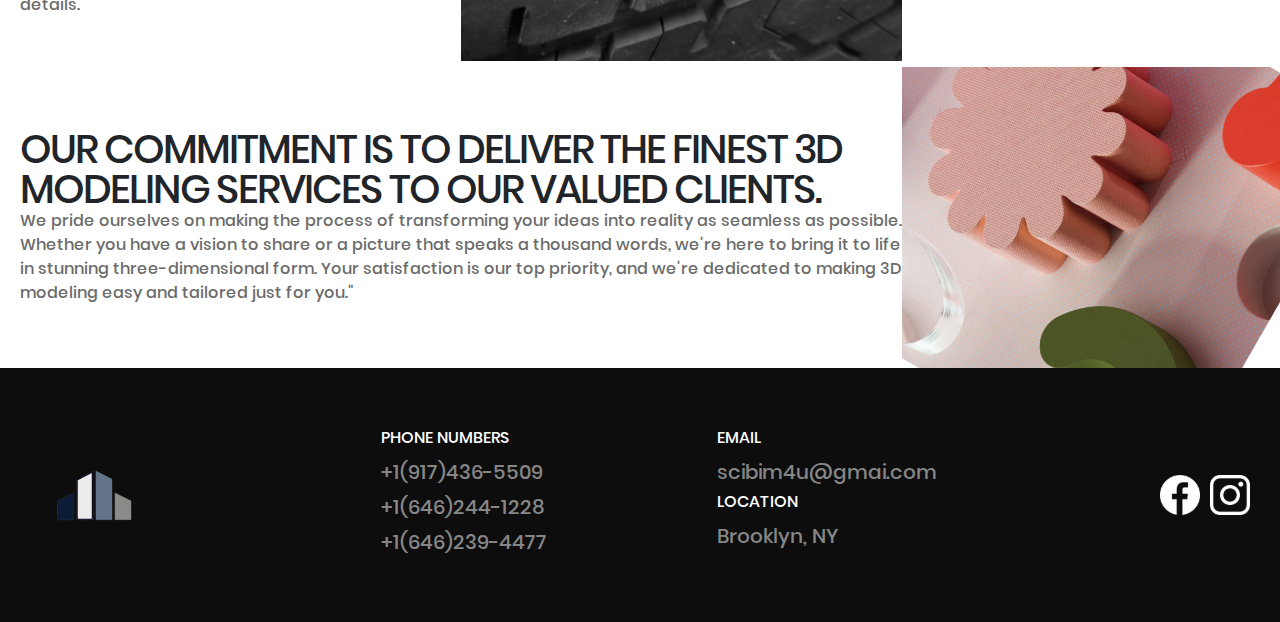
<file: modeling.html>
<!DOCTYPE html>
<html lang="en">
<head>
    <meta charset="UTF-8">
    <meta http-equiv="X-UA-Compatible" content="IE=edge">
    <meta name="viewport" content="width=device-width, initial-scale=1.0">
    <meta name="description" content="">
    <title>Modeling</title>
    <link rel="shortcut icon" href="assets/img/logo.ico" type="image/x-icon">
    <link rel="stylesheet" href="assets/css/plugin/bootstrap.css">
    <link rel="stylesheet" href="assets/css/plugin/swiper.css">
    <link rel="stylesheet" href="assets/css/main.css">
</head>
<body>
    <header class="header position-relative">
        <div class="container">
            <div class="row g-0 ">
                <div class="col-12 d-flex align-items-center justify-content-between">
                    <a href="#" class="header-logo">
                        <img src="assets/img/png/logo.png" alt="" class="logo">
                    </a>
                    <ul class="header-item d-none d-lg-flex">
                        <li class="header-list"><a href="./index.html">3D services</a></li>
                        <li class="header-list"><a href="./cnc.html">CNC</a></li>
                        <li class="header-list"><a href="./modeling.html">3D Modeling</a></li>
                        <li class="header-list"><a href="./scanning.html">3D Scanning</a></li>
                    </ul>
                    <a href="#form" class="header__link d-none d-lg-flex">Get a quote</a>
                    <div class="menu-btn d-lg-none">
                        <svg width="26" height="20" viewBox="0 0 26 20" fill="none" xmlns="http://www.w3.org/2000/svg">
                            <path d="M24.9167 11.0666H1.08333C0.485333 11.0666 0 10.5812 0 9.98322C0 9.38522 0.485333 8.89988 1.08333 8.89988H24.9167C25.5147 8.89988 26 9.38522 26 9.98322C26 10.5812 25.5147 11.0666 24.9167 11.0666ZM24.9167 2.7609H1.08333C0.485333 2.7609 0 2.27557 0 1.67757C0 1.07957 0.485333 0.594238 1.08333 0.594238H24.9167C25.5147 0.594238 26 1.07957 26 1.67757C26 2.27557 25.5147 2.7609 24.9167 2.7609ZM24.9167 19.3719H1.08333C0.485333 19.3719 0 18.8866 0 18.2886C0 17.6906 0.485333 17.2053 1.08333 17.2053H24.9167C25.5147 17.2053 26 17.6906 26 18.2886C26 18.8866 25.5147 19.3719 24.9167 19.3719Z" fill="#fff"/>
                        </svg>
                        <svg width="30px" height="30px" viewBox="0 0 24 24" fill="none" xmlns="http://www.w3.org/2000/svg">
                            <path id="Vector" d="M18 18L12 12M12 12L6 6M12 12L18 6M12 12L6 18" stroke="#fff" stroke-width="2" stroke-linecap="round" stroke-linejoin="round"/>
                        </svg>
                    </div>
                </div>
            </div>
        </div>  
        <div class="menu">
            <ul class="menu-item">
                <li class="menu-list"><a href="./index.html">3D services</a></li>
                <li class="menu-list"><a href="./cnc.html">CNC</a></li>
                <li class="menu-list"><a href="./modeling.html">3D Modeling</a></li>
                <li class="menu-list"><a href="./scanning.html">3D Scanning</a></li>
            </ul>
            <a href="#form" class="header__link">Get a quote</a>
        </div>
    </header>

    <div class="modeling-page">
        <div class="wrapper">
            <div class="container">
                <div class="row g-0 ">
                    <div class="col-12 d-flex align-items-start justify-content-center justify-content-lg-start flex-column-reverse flex-lg-row">
                        <form id="form" class="getAquote">
                            <input type="text" class="getAquote__inp" placeholder="Name" required>
                            <input type="email" class="getAquote__inp" placeholder="Email" required>
                            <textarea class="getAquote__text" placeholder="Message" required></textarea>
                            <div class="getAquote-upload">
                                <label for="upload">
                                    <input type="file" id="upload">
                                    <span>Upload file to get a quote</span>
                                </label>
                                <div class="uploaded d-none">
                                    <span class="uploaded__info"></span>
                                    <span class="close">
                                        <svg xmlns="http://www.w3.org/2000/svg" width="17" height="17" viewBox="0 0 17 17" fill="none">
                                            <path d="M9.52664 8.50001L16.6179 1.40876C16.6893 1.34224 16.7465 1.26203 16.7862 1.1729C16.826 1.08378 16.8473 0.987571 16.849 0.890015C16.8507 0.792459 16.8328 0.695556 16.7963 0.605086C16.7597 0.514616 16.7053 0.432433 16.6363 0.36344C16.5673 0.294447 16.4852 0.240057 16.3947 0.203515C16.3042 0.166973 16.2073 0.149027 16.1098 0.150748C16.0122 0.152469 15.916 0.173822 15.8269 0.213533C15.7377 0.253244 15.6575 0.310499 15.591 0.381884L8.49976 7.47313L1.40851 0.381884C1.27078 0.253544 1.08861 0.183674 0.900383 0.186995C0.712154 0.190317 0.532562 0.266569 0.399443 0.399687C0.266324 0.532806 0.190072 0.712398 0.186751 0.900627C0.18343 1.08886 0.253299 1.27103 0.381639 1.40876L7.47289 8.50001L0.381639 15.5913C0.310255 15.6578 0.253 15.738 0.213289 15.8271C0.173578 15.9162 0.152225 16.0124 0.150504 16.11C0.148782 16.2076 0.166728 16.3045 0.203271 16.3949C0.239813 16.4854 0.294203 16.5676 0.363196 16.6366C0.432189 16.7056 0.514372 16.76 0.604842 16.7965C0.695312 16.833 0.792215 16.851 0.889771 16.8493C0.987327 16.8475 1.08354 16.8262 1.17266 16.7865C1.26178 16.7468 1.342 16.6895 1.40851 16.6181L8.49976 9.52688L15.591 16.6181C15.6575 16.6895 15.7377 16.7468 15.8269 16.7865C15.916 16.8262 16.0122 16.8475 16.1098 16.8493C16.2073 16.851 16.3042 16.833 16.3947 16.7965C16.4852 16.76 16.5673 16.7056 16.6363 16.6366C16.7053 16.5676 16.7597 16.4854 16.7963 16.3949C16.8328 16.3045 16.8507 16.2076 16.849 16.11C16.8473 16.0124 16.826 15.9162 16.7862 15.8271C16.7465 15.738 16.6893 15.6578 16.6179 15.5913L9.52664 8.50001Z" fill="#fff"></path>
                                        </svg>
                                    </span>
                                </div>
                            </div>
                            <button class="getAquote__submit">Get a quote</button>
                        </form>
                        <div class="wrapper-text d-flex justify-content-end flex-column">
                            <span class="wrapper__title">3D</span>
                            <span class="wrapper__title">Modeling </span>
                        </div>
                    </div>
                </div>
            </div>
        </div> 
        <div class="howDo">
            <div class="container">
                <div class="row g-0">
                    <div class="col-12 d-flex align-items-lg-start flex-wrap">
                        <div class="howDo-left">
                            <h2 class="title__text">What is it? <br> How we do it?</h2>
                            <p class="howDo__text howDo-left__sub">We offer detailed and lifelike 3D models of your products. Our services are designed to
                                meet the needs of various industries.
                            </p>
                            <div class="howDo-left-top d-flex align-items-center flex-wrap flex-row-reverse">
                                <div class="howDo-left-item d-flex justify-content-center">
                                   <div class="info">
                                        <div class="howDo-num">01</div>
                                        <p class="howDo__text">3D models can be used for creating virtual prototypes of products, which can save time
                                            and resources in the product development process.
                                        </p>
                                   </div>
                                </div>
                                <div class="howDo-left-item">
                                    <img src="assets/img/png/h1.png" alt="" class="howDo__img">
                                </div>
                            </div>
                        </div>
                        <div class="howDo-right">
                            <img src="assets/img/png/h2.png" alt="" class="howDo__img d-none d-md-block">
                        </div>
                    </div>
                </div>
                <div class="row g-0 ">
                    <div class="col-12 d-flex align-items-lg-center flex-wrap">
                        <div class="howDo-left p-0">
                            <div class="d-flex align-items-lg-center flex-wrap">
                                <div class="howDo-left-item d-flex align-items-center">
                                    <div class="info">
                                         <div class="howDo-num">02</div>
                                         <p class="howDo__text">Product 3D modeling aims to create highly accurate and detailed digital representations
                                            of physical products. These models include the product's shape, size, texture, and other
                                            relevant details.</p>
                                    </div>
                                </div>
                                <div class="howDo-left-item d-flex justify-content-center">
                                    <img src="assets/img/png/h3.png" alt="" class="howDo__img">
                                </div>
                            </div>
                        </div>
                        <div class="howDo-right">
                        </div>
                    </div>
                </div>
                <div class="row g-0 ">
                    <div class="col-12 d-flex align-items-lg-center flex-wrap">
                        <div class="howDo-left py-2">
                            <h2 class="title__text">Our commitment is to deliver the finest 3D modeling services to our valued clients.</h2>
                            <p class="howDo__text">We
                                pride ourselves on making the process of transforming your ideas into reality as
                                seamless as possible. Whether you have a vision to share or a picture that speaks a
                                thousand words, we're here to bring it to life in stunning three-dimensional form. Your
                                satisfaction is our top priority, and we're dedicated to making 3D modeling easy and
                                tailored just for you."</p>
                        </div>
                        <div class="howDo-right">
                            <img src="assets/img/png/h4.png" alt="" class="howDo__img">
                        </div>
                    </div>
                </div>
            </div>
        </div>
    </div>


    <footer class="footer">
        <div class="container">
            <div class="row g-0 ">
                <div class="col-12 d-flex justify-content-between align-items-center flex-column flex-lg-row">
                    <a href="./index.html" class="footer-logo">
                        <img src="assets/img/png/logo.png" alt="" class="logo">
                    </a>
                    <div class="d-flex flex-column flex-sm-row">
                        <div class="footer-item d-flex flex-column">
                            <h6 class="footer-item__title">Phone numbers</h6>
                            <a href="tel:+19174365509" class="footer-item__link">+1(917)436-5509</a>
                            <a href="tel:+16462441228" class="footer-item__link">+1(646)244-1228</a>
                            <a href="tel:+1646239447" class="footer-item__link">+1(646)239-4477</a>
                        </div>
                        <div class="footer-item d-flex flex-column">
                            <h6 class="footer-item__title">Email</h6>
                            <a href="mailto:scibim4u@gmai.com" class="footer-item__link">scibim4u@gmai.com</a>
                            <h6 class="footer-item__title">Location</h6>
                            <a href="#" class="footer-item__link">Brooklyn, NY</a>
                        </div>
                    </div>
                    <div class="footer-social">
                        <a href="#" class="social">
                            <img src="assets/img/svg/f.svg" alt="">
                        </a>
                        <a href="#" class="social">
                            <img src="assets/img/svg/i.svg" alt="">
                        </a>
                    </div>
                </div>
            </div>
        </div>
    </footer>
    
    <script src="assets/js/plugin/swiper.js"></script>
    <script src="assets/js/form.js"></script>
    <script src="assets/js/header.js"></script>
    <script src="assets/js/cnc.js"></script>
</body>
</html>
</file>
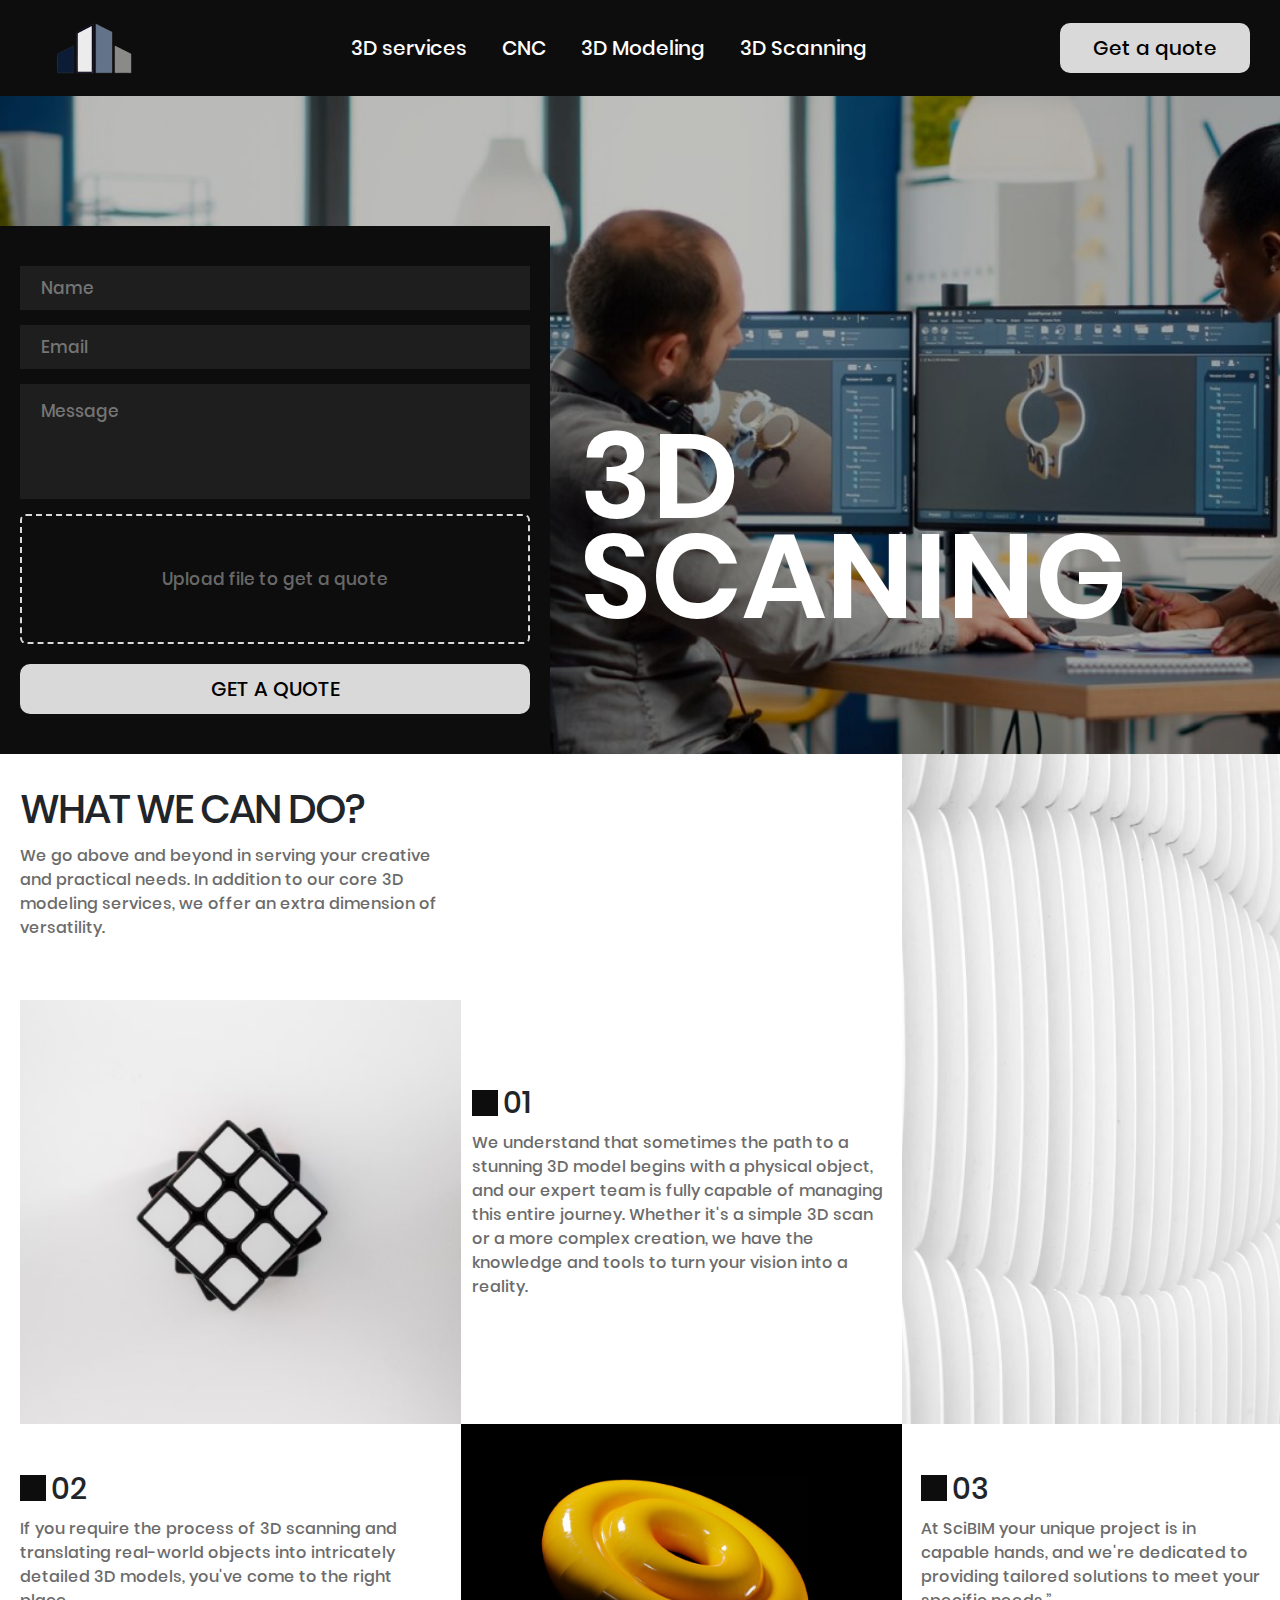
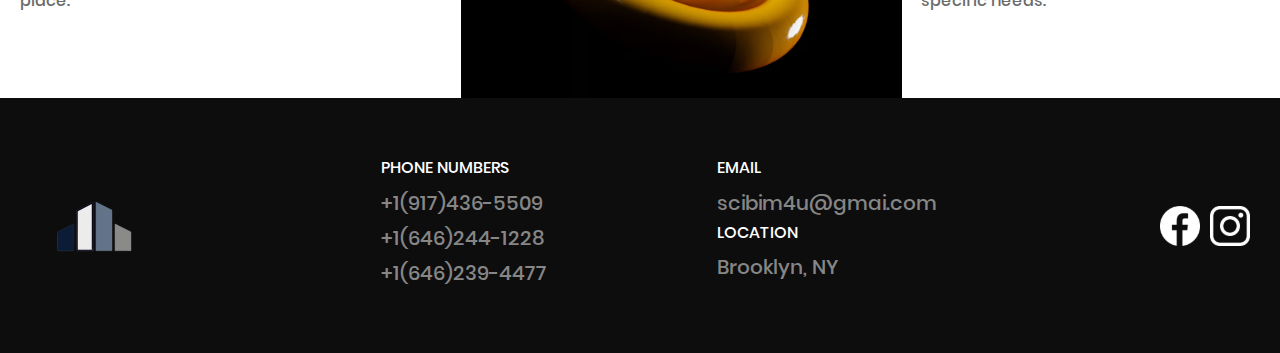
<file: scanning.html>
<!DOCTYPE html>
<html lang="en">
<head>
    <meta charset="UTF-8">
    <meta http-equiv="X-UA-Compatible" content="IE=edge">
    <meta name="viewport" content="width=device-width, initial-scale=1.0">
    <meta name="description" content="">
    <title>Scaning</title>
    <link rel="shortcut icon" href="assets/img/logo.ico" type="image/x-icon">
    <link rel="stylesheet" href="assets/css/plugin/bootstrap.css">
    <link rel="stylesheet" href="assets/css/plugin/swiper.css">
    <link rel="stylesheet" href="assets/css/main.css">
</head>
<body>
    <header class="header position-relative">
        <div class="container">
            <div class="row g-0">
                <div class="col-12 d-flex align-items-center justify-content-between">
                    <a href="#" class="header-logo">
                        <img src="assets/img/png/logo.png" alt="" class="logo">
                    </a>
                    <ul class="header-item d-none d-lg-flex">
                        <li class="header-list"><a href="./index.html">3D services</a></li>
                        <li class="header-list"><a href="./cnc.html">CNC</a></li>
                        <li class="header-list"><a href="./modeling.html">3D Modeling</a></li>
                        <li class="header-list"><a href="./scanning.html">3D Scanning</a></li>
                    </ul>
                    <a href="#form" class="header__link d-none d-lg-flex">Get a quote</a>
                    <div class="menu-btn d-lg-none">
                        <svg width="26" height="20" viewBox="0 0 26 20" fill="none" xmlns="http://www.w3.org/2000/svg">
                            <path d="M24.9167 11.0666H1.08333C0.485333 11.0666 0 10.5812 0 9.98322C0 9.38522 0.485333 8.89988 1.08333 8.89988H24.9167C25.5147 8.89988 26 9.38522 26 9.98322C26 10.5812 25.5147 11.0666 24.9167 11.0666ZM24.9167 2.7609H1.08333C0.485333 2.7609 0 2.27557 0 1.67757C0 1.07957 0.485333 0.594238 1.08333 0.594238H24.9167C25.5147 0.594238 26 1.07957 26 1.67757C26 2.27557 25.5147 2.7609 24.9167 2.7609ZM24.9167 19.3719H1.08333C0.485333 19.3719 0 18.8866 0 18.2886C0 17.6906 0.485333 17.2053 1.08333 17.2053H24.9167C25.5147 17.2053 26 17.6906 26 18.2886C26 18.8866 25.5147 19.3719 24.9167 19.3719Z" fill="#fff"/>
                        </svg>
                        <svg width="30px" height="30px" viewBox="0 0 24 24" fill="none" xmlns="http://www.w3.org/2000/svg">
                            <path id="Vector" d="M18 18L12 12M12 12L6 6M12 12L18 6M12 12L6 18" stroke="#fff" stroke-width="2" stroke-linecap="round" stroke-linejoin="round"/>
                        </svg>
                    </div>
                </div>
            </div>
        </div>  
        <div class="menu">
            <ul class="menu-item">
                <li class="menu-list"><a href="./index.html">3D services</a></li>
                <li class="menu-list"><a href="./cnc.html">CNC</a></li>
                <li class="menu-list"><a href="./modeling.html">3D Modeling</a></li>
                <li class="menu-list"><a href="./scanning.html">3D Scanning</a></li>
            </ul>
            <a href="#form" class="header__link">Get a quote</a>
        </div>
    </header>

    <div class="scanning-page">
        <div class="wrapper">
            <div class="container">
                <div class="row g-0 ">
                    <div class="col-12 d-flex align-items-start justify-content-start  flex-column-reverse flex-lg-row">
                        <form id="form" class="getAquote">
                            <input type="text" class="getAquote__inp" placeholder="Name" required>
                            <input type="email" class="getAquote__inp" placeholder="Email" required>
                            <textarea class="getAquote__text" placeholder="Message" required></textarea>
                            <div class="getAquote-upload">
                                <label for="upload">
                                    <input type="file" id="upload">
                                    <span>Upload file to get a quote</span>
                                </label>
                                <div class="uploaded d-none">
                                    <span class="uploaded__info"></span>
                                    <span class="close">
                                        <svg xmlns="http://www.w3.org/2000/svg" width="17" height="17" viewBox="0 0 17 17" fill="none">
                                            <path d="M9.52664 8.50001L16.6179 1.40876C16.6893 1.34224 16.7465 1.26203 16.7862 1.1729C16.826 1.08378 16.8473 0.987571 16.849 0.890015C16.8507 0.792459 16.8328 0.695556 16.7963 0.605086C16.7597 0.514616 16.7053 0.432433 16.6363 0.36344C16.5673 0.294447 16.4852 0.240057 16.3947 0.203515C16.3042 0.166973 16.2073 0.149027 16.1098 0.150748C16.0122 0.152469 15.916 0.173822 15.8269 0.213533C15.7377 0.253244 15.6575 0.310499 15.591 0.381884L8.49976 7.47313L1.40851 0.381884C1.27078 0.253544 1.08861 0.183674 0.900383 0.186995C0.712154 0.190317 0.532562 0.266569 0.399443 0.399687C0.266324 0.532806 0.190072 0.712398 0.186751 0.900627C0.18343 1.08886 0.253299 1.27103 0.381639 1.40876L7.47289 8.50001L0.381639 15.5913C0.310255 15.6578 0.253 15.738 0.213289 15.8271C0.173578 15.9162 0.152225 16.0124 0.150504 16.11C0.148782 16.2076 0.166728 16.3045 0.203271 16.3949C0.239813 16.4854 0.294203 16.5676 0.363196 16.6366C0.432189 16.7056 0.514372 16.76 0.604842 16.7965C0.695312 16.833 0.792215 16.851 0.889771 16.8493C0.987327 16.8475 1.08354 16.8262 1.17266 16.7865C1.26178 16.7468 1.342 16.6895 1.40851 16.6181L8.49976 9.52688L15.591 16.6181C15.6575 16.6895 15.7377 16.7468 15.8269 16.7865C15.916 16.8262 16.0122 16.8475 16.1098 16.8493C16.2073 16.851 16.3042 16.833 16.3947 16.7965C16.4852 16.76 16.5673 16.7056 16.6363 16.6366C16.7053 16.5676 16.7597 16.4854 16.7963 16.3949C16.8328 16.3045 16.8507 16.2076 16.849 16.11C16.8473 16.0124 16.826 15.9162 16.7862 15.8271C16.7465 15.738 16.6893 15.6578 16.6179 15.5913L9.52664 8.50001Z" fill="#fff"></path>
                                        </svg>
                                    </span>
                                </div>
                            </div>
                            <button class="getAquote__submit">Get a quote</button>
                        </form>
                        <div class="wrapper-text d-flex justify-content-end flex-column">
                            <span class="wrapper__title">3D</span>
                            <span class="wrapper__title">Scaning </span>
                        </div>
                    </div>
                </div>
            </div>
        </div> 
        <div class="howDo">
            <div class="container">
                <div class="row g-0 ">
                    <div class="col-12 d-flex flex-wrap">
                        <div class="howDo-left">
                            <h2 class="title__text">What we can do?</h2>
                            <p class="howDo__text howDo-left__sub">We go above and beyond in serving your creative and practical needs. In addition to our
                                core 3D modeling services, we offer an extra dimension of versatility.</p>
                            <div class="howDo-left-top d-flex align-items-center flex-wrap flex-row-reverse">
                                <div class="howDo-left-item d-flex justify-content-center">
                                   <div class="info">
                                        <div class="howDo-num">01</div>
                                        <p class="howDo__text">We understand that sometimes the path to a
                                            stunning 3D model begins with a physical object, and our expert team is fully capable of
                                            managing this entire journey. Whether it's a simple 3D scan or a more complex creation,
                                            we have the knowledge and tools to turn your vision into a reality.</p>
                                   </div>
                                </div>
                                <div class="howDo-left-item">
                                    <img src="assets/img/png/h5.png" alt="" class="howDo__img">
                                </div>
                            </div>
                        </div>
                        <div class="howDo-right">
                            <img src="assets/img/png/h6.png" alt="" class="howDo__img d-none d-md-block">
                        </div>
                    </div>
                </div>
                <div class="row g-0 ">
                    <div class="col-12 d-flex flex-wrap">
                        <div class="howDo-left p-0">
                            <div class="d-flex flex-wrap">
                                <div class="howDo-left-item d-flex align-items-center">
                                    <div class="info">
                                         <div class="howDo-num">02</div>
                                         <p class="howDo__text">If you require the
                                            process of 3D scanning and translating real-world objects into intricately detailed 3D
                                            models, you've come to the right place.</p>
                                    </div>
                                </div>
                                <div class="howDo-left-item d-flex justify-content-center mb-3 mb-sm-0">
                                    <img src="assets/img/png/h7.png" alt="" class="howDo__img">
                                </div>
                            </div>
                        </div>
                        <div class="howDo-right d-flex align-items-center justify-content-center">
                            <div class="info">
                                 <div class="howDo-num">03</div>
                                 <p class="howDo__text">At SciBIM your unique project is in capable hands, and we're dedicated to providing
                                    tailored solutions to meet your specific needs.”</p>
                            </div>
                        </div>
                    </div>
                </div>
            </div>
        </div>
    </div>


    <footer class="footer">
        <div class="container">
            <div class="row g-0 ">
                <div class="col-12 d-flex justify-content-between align-items-center flex-column flex-lg-row">
                    <a href="./index.html" class="footer-logo">
                        <img src="assets/img/png/logo.png" alt="" class="logo">
                    </a>
                    <div class="d-flex flex-column flex-sm-row">
                        <div class="footer-item d-flex flex-column">
                            <h6 class="footer-item__title">Phone numbers</h6>
                            <a href="tel:+19174365509" class="footer-item__link">+1(917)436-5509</a>
                            <a href="tel:+16462441228" class="footer-item__link">+1(646)244-1228</a>
                            <a href="tel:+1646239447" class="footer-item__link">+1(646)239-4477</a>
                        </div>
                        <div class="footer-item d-flex flex-column">
                            <h6 class="footer-item__title">Email</h6>
                            <a href="mailto:scibim4u@gmai.com" class="footer-item__link">scibim4u@gmai.com</a>
                            <h6 class="footer-item__title">Location</h6>
                            <a href="#" class="footer-item__link">Brooklyn, NY</a>
                        </div>
                    </div>
                    <div class="footer-social">
                        <a href="#" class="social">
                            <img src="assets/img/svg/f.svg" alt="">
                        </a>
                        <a href="#" class="social">
                            <img src="assets/img/svg/i.svg" alt="">
                        </a>
                    </div>
                </div>
            </div>
        </div>
    </footer>
    
    <script src="assets/js/plugin/swiper.js"></script>
    <script src="assets/js/form.js"></script>
    <script src="assets/js/header.js"></script>
    <script src="assets/js/cnc.js"></script>
</body>
</html>
</file>
<file: assets/css/main.css>
@font-face {
  font-family: 'Poppins';
  src: url(../font/Poppins-Medium.ttf) format("truetype");
  font-style: normal;
  font-weight: 500;
  font-display: fallback;
}

@font-face {
  font-family: 'Poppins';
  src: url(../font/Poppins-SemiBold.ttf) format("truetype");
  font-style: normal;
  font-weight: 600;
  font-display: fallback;
}

*, *::before, *::after {
  margin: 0;
  padding: 0;
  -webkit-box-sizing: border-box;
          box-sizing: border-box;
}

html {
  scroll-behavior: smooth;
}

body {
  font-family: "Poppins",sans-serif;
  font-weight: 500;
  font-size: 17px;
  line-height: 25px;
  overflow-x: hidden;
  margin: 0 !important;
}

.bodyStopScroll {
  overflow: hidden;
  height: 100vh;
}

ul, ol {
  list-style: none;
  margin: 0;
  padding: 0;
}

a {
  text-decoration: none;
  color: inherit;
}

a:hover {
  color: inherit;
  text-decoration: none;
}

h1, h2, h3, h4, h5, h6, p {
  margin: 0;
  padding: 0;
}

button {
  outline: none;
  border: none;
  padding: 0;
}

input, textarea, select, button {
  border: none;
  outline: none;
}

.container {
  max-width: 1600px;
  padding: 0 30px;
}

.header {
  max-width: 1600px;
  margin: 0 auto;
  padding: 16px 0;
  background: #0D0D0D;
}

.header-list {
  font-size: 20px;
  line-height: 30px;
  color: #fff;
  margin-right: 35px;
}

.header-list:hover {
  color: #D9D9D9;
}

.header-list:last-child {
  margin-right: 0;
}

.header__link {
  width: 190px;
  height: 50px;
  -webkit-border-radius: 10px;
          border-radius: 10px;
  background: #D9D9D9;
  color: #000;
  font-size: 20px;
  line-height: 30px;
  display: -webkit-box;
  display: -webkit-flex;
  display: -ms-flexbox;
  display: flex;
  -webkit-box-align: center;
  -webkit-align-items: center;
      -ms-flex-align: center;
          align-items: center;
  -webkit-box-pack: center;
  -webkit-justify-content: center;
      -ms-flex-pack: center;
          justify-content: center;
}

.header__link:hover {
  opacity: 0.8;
}

.header .menu-btn svg:last-child {
  display: none;
}

.header .menu {
  position: absolute;
  left: 0;
  top: 100%;
  background: #000;
  z-index: 99;
  width: 100%;
  display: -webkit-box;
  display: -webkit-flex;
  display: -ms-flexbox;
  display: flex;
  -webkit-box-align: center;
  -webkit-align-items: center;
      -ms-flex-align: center;
          align-items: center;
  -webkit-box-pack: center;
  -webkit-justify-content: center;
      -ms-flex-pack: center;
          justify-content: center;
  -webkit-box-orient: vertical;
  -webkit-box-direction: normal;
  -webkit-flex-direction: column;
      -ms-flex-direction: column;
          flex-direction: column;
  text-align: center;
  max-height: 0;
  overflow: hidden;
  -webkit-transition: .3s linear;
  -o-transition: .3s linear;
  transition: .3s linear;
}

.header .menu-item {
  padding: 40px 0;
}

.header .menu-list {
  font-size: 20px;
  line-height: 30px;
  color: #fff;
  margin-bottom: 20px;
}

.header .menu-list:hover {
  color: #D9D9D9;
}

.header .menu-list:last-child {
  margin-bottom: 0;
}

.header .menu .header__link {
  margin-bottom: 30px;
}

.header .clickedMenu svg:first-child {
  display: none;
}

.header .clickedMenu svg:last-child {
  display: block;
}

.header .showMenu {
  max-height: 80vh;
  overflow-y: scroll;
}

.header .showMenu::-webkit-scrollbar {
  width: 0;
}

.wrapper {
  max-width: 1600px;
  margin: 50px auto 0;
  position: relative;
  z-index: 2;
}

.wrapper .container {
  padding: 0;
}

.wrapper__img {
  position: absolute;
  top: 0;
  left: 0;
}

.wrapper .row:first-child {
  padding-top: 130px;
}

.wrapper__title {
  font-size: 200px;
  line-height: 180px;
  font-weight: 600;
  color: #0D0D0D;
  text-transform: uppercase;
}

.wrapper__title-sub {
  font-size: 70px;
  line-height: 63px;
  color: #454545;
}

.getAquote {
  min-width: 550px;
  padding: 61px 57px;
  color: rgba(255, 255, 255, 0.4);
  background: #0D0D0D;
  display: -webkit-box;
  display: -webkit-flex;
  display: -ms-flexbox;
  display: flex;
  -webkit-box-orient: vertical;
  -webkit-box-direction: normal;
  -webkit-flex-direction: column;
      -ms-flex-direction: column;
          flex-direction: column;
  border: 1px solid #fff;
}

.getAquote__inp, .getAquote__text {
  width: 100%;
  height: 44px;
  background: #1E1E1E;
  margin-bottom: 15px;
  padding: 0 20px;
  border: 1px solid #1E1E1E;
  color: #D9D9D9;
}

.getAquote__inp:focus, .getAquote__text:focus {
  border-color: #454545;
}

.getAquote__text {
  height: 115px;
  resize: none;
  padding: 14px 20px;
}

.getAquote-upload {
  position: relative;
  width: 100%;
  height: 130px;
  -webkit-border-radius: 6px;
          border-radius: 6px;
  font-size: 17px;
  font-weight: 500;
}

.getAquote-upload label {
  position: absolute;
  top: 0;
  left: 0;
  width: 100%;
  height: 100%;
  -webkit-border-radius: 6px;
          border-radius: 6px;
  border: 2px dashed #D9D9D9;
  display: -webkit-box;
  display: -webkit-flex;
  display: -ms-flexbox;
  display: flex;
  -webkit-box-align: center;
  -webkit-align-items: center;
      -ms-flex-align: center;
          align-items: center;
  -webkit-box-pack: center;
  -webkit-justify-content: center;
      -ms-flex-pack: center;
          justify-content: center;
  cursor: pointer;
}

.getAquote-upload input {
  -webkit-appearance: none;
     -moz-appearance: none;
          appearance: none;
  display: none;
}

.getAquote .uploaded {
  position: absolute;
  top: 0;
  left: 0;
  width: 100%;
  height: 100%;
  -webkit-border-radius: 6px;
          border-radius: 6px;
  border: 2px solid #D9D9D9;
  background: #0D0D0D;
  display: -webkit-box;
  display: -webkit-flex;
  display: -ms-flexbox;
  display: flex;
  -webkit-box-align: center;
  -webkit-align-items: center;
      -ms-flex-align: center;
          align-items: center;
  -webkit-box-pack: center;
  -webkit-justify-content: center;
      -ms-flex-pack: center;
          justify-content: center;
  color: #fff;
  font-size: 18px;
}

.getAquote .uploaded .close {
  position: absolute;
  top: 10px;
  right: 15px;
  cursor: pointer;
}

.getAquote__submit {
  width: 100%;
  height: 50px;
  -webkit-border-radius: 10px;
          border-radius: 10px;
  background: #D9D9D9;
  color: #000;
  font-size: 20px;
  line-height: 30px;
  font-weight: 500;
  text-transform: uppercase;
  margin-top: 20px;
}

.getAquote__submit:hover {
  opacity: 0.8;
}

.services .container {
  padding: 0;
}

.services__img {
  width: 100%;
  -o-object-fit: contain;
     object-fit: contain;
}

.services-item {
  width: 65%;
}

.services__title {
  font-size: 70px;
  line-height: 63px;
  font-weight: 500;
  color: #0D0D0D;
  text-transform: uppercase;
}

.services__text {
  font-size: 17px;
  line-height: 25px;
  font-weight: 500;
  color: #6B6B6B;
  margin: 15px 0;
}

.services-readMore {
  padding: 10px 35px;
  -webkit-border-radius: 10px;
          border-radius: 10px;
  background: #D9D9D9;
  color: #000;
  font-size: 20px;
  line-height: 30px;
  font-weight: 500;
  text-transform: uppercase;
  display: inline-block;
}

.services-readMore:hover {
  opacity: 0.9;
}

.services .steps {
  margin: 30px 0;
}

.services .steps .step {
  font-size: 30px;
  line-height: 45px;
  font-weight: 500;
  color: #fff;
  text-transform: uppercase;
}

.services .steps .step img {
  margin-right: 12px;
}

.services .steps svg {
  margin: 0 12px;
}

.services-printing {
  background: #0D0D0D;
  margin-top: -100px;
}

.services-printing .services__title {
  color: #fff;
}

.services-printing .services__text {
  color: #979797;
}

.wrapper-text {
  margin-top: 200px;
}

.cnc-page .wrapper {
  background-image: url(../img/png/cnc-bg.png);
  background-repeat: no-repeat;
  -webkit-background-size: cover;
          background-size: cover;
  margin-top: 0;
}

.cnc-page .wrapper .getAquote {
  border: none;
  margin-right: 30px;
}

.cnc-page .wrapper .container {
  padding: 0;
}

.cnc-page .printing__img {
  width: 100%;
  height: 630px;
  -o-object-fit: cover;
     object-fit: cover;
}

.cnc-page .printing .printing-next {
  position: absolute;
  top: 50%;
  -webkit-transform: translateY(-50%);
      -ms-transform: translateY(-50%);
          transform: translateY(-50%);
  right: 48px;
  z-index: 5;
}

.cnc-page .printing .printing-next:hover svg path {
  stroke: #979797;
}

.cnc-page .services-revitalize .services__text {
  width: 70%;
}

.cnc-page .quality {
  max-width: 1600px;
  margin: 0 auto;
  border-top: 1px solid #E8E8E8;
  padding: 100px 0;
}

.cnc-page .quality-item {
  padding: 15px 0;
  border-top: 1px solid #E8E8E8;
  cursor: pointer;
}

.cnc-page .quality-item:first-child {
  margin-top: 100px;
}

.cnc-page .quality-item:last-child {
  border-bottom: 1px solid #E8E8E8;
}

.cnc-page .quality-item__title {
  font-size: 30px;
  line-height: 27px;
  font-weight: 500;
  letter-spacing: -2px;
  text-transform: uppercase;
  width: 33%;
}

.cnc-page .quality-item__text {
  font-size: 17px;
  line-height: 25px;
  font-weight: 500;
  color: #6B6B6B;
  width: 33%;
  overflow-wrap: break-word;
  overflow: hidden;
  -o-text-overflow: ellipsis;
     text-overflow: ellipsis;
  -webkit-line-clamp: 1;
  -webkit-box-orient: vertical;
  display: -webkit-box;
  -webkit-transition: .3s all;
  -o-transition: .3s all;
  transition: .3s all;
}

.cnc-page .quality-item__btn {
  width: 33%;
}

.cnc-page .quality-item__btn svg {
  -webkit-transition: .3s all;
  -o-transition: .3s all;
  transition: .3s all;
}

.cnc-page .quality .showText .quality-item__text {
  -webkit-line-clamp: 100;
}

.cnc-page .quality .showText .quality-item__btn svg {
  -webkit-transform: rotate(-90deg);
      -ms-transform: rotate(-90deg);
          transform: rotate(-90deg);
}

.cnc-page .plastic {
  background: #0D0D0D;
  padding: 100px 0;
  color: #F7F8FA;
  font-weight: 500;
}

.cnc-page .plastic-item {
  margin-top: 100px;
  width: 60%;
}

.cnc-page .plastic-item__list {
  font-size: 50px;
  line-height: 45px;
  color: #3D3D3D;
  text-transform: uppercase;
  width: 33%;
  margin-bottom: 15px;
  cursor: pointer;
  position: relative;
}

.cnc-page .plastic-item .active {
  color: #fff;
  text-decoration: underline;
}

.cnc-page .cnc {
  margin: 100px 0;
}

.cnc-page .cnc__title {
  margin-bottom: 20px;
}

.cnc-page .cnc__img {
  width: 100%;
  -o-object-fit: contain;
     object-fit: contain;
}

.cnc-page .cnc-item {
  margin-top: 20px;
}

.cnc-page .cnc-item__num {
  font-size: 30px;
  line-height: 27px;
  font-weight: 500;
  display: -webkit-box;
  display: -webkit-flex;
  display: -ms-flexbox;
  display: flex;
  -webkit-box-align: center;
  -webkit-align-items: center;
      -ms-flex-align: center;
          align-items: center;
}

.cnc-page .cnc-item__num::before {
  content: '';
  display: block;
  width: 26px;
  height: 26px;
  background: #0D0D0D;
  margin-right: 5px;
}

.cnc-page .cnc-item__text {
  font-size: 17px;
  line-height: 25px;
  color: #6B6B6B;
  margin-top: 7px;
}

.cnc-page .cnc-item:last-child .cnc-item__text {
  width: 80%;
}

.cnc-page .offer {
  margin-bottom: 100px;
}

.cnc-page .offer-item {
  width: 55%;
  text-align: center;
  margin-top: 100px;
}

.cnc-page .offer-item__title {
  font-size: 30px;
  line-height: 27px;
  margin: 15px 0;
  letter-spacing: -2px;
}

.cnc-page .offer-item__text {
  font-size: 17px;
  line-height: 25px;
  color: #6B6B6B;
}

.title__text {
  font-size: 70px;
  line-height: 63px;
  letter-spacing: -2px;
  text-transform: uppercase;
}

.modeling-page .wrapper {
  background-image: url(../img/png/modeling-bg.png);
  background-repeat: no-repeat;
  -webkit-background-size: cover;
          background-size: cover;
  background-position: left;
  margin-top: 0;
}

.modeling-page .wrapper .getAquote {
  border: none;
  margin-right: 30px;
}

.modeling-page .wrapper__title {
  color: #fff;
}

.howDo .container {
  padding: 0;
}

.howDo__img {
  width: 100%;
  height: 100%;
  -o-object-fit: cover;
     object-fit: cover;
}

.howDo__text {
  font-size: 17px;
  line-height: 27px;
  color: #6B6B6B;
}

.howDo-num {
  font-size: 30px;
  line-height: 27px;
  font-weight: 500;
  display: -webkit-box;
  display: -webkit-flex;
  display: -ms-flexbox;
  display: flex;
  -webkit-box-align: center;
  -webkit-align-items: center;
      -ms-flex-align: center;
          align-items: center;
}

.howDo-num::before {
  content: '';
  display: block;
  width: 26px;
  height: 26px;
  background: #0D0D0D;
  margin-right: 5px;
}

.howDo .info {
  width: 90%;
}

.howDo-left {
  width: 60%;
  padding-top: 35px;
}

.howDo-left__sub {
  width: 50%;
  margin: 15px 0 60px;
}

.howDo-left-item:first-child {
  width: 40%;
}

.howDo-left-item:first-child .howDo__text {
  margin: 15px 0 35px;
}

.howDo-left-item:first-child .info {
  padding: 15px 0;
}

.howDo-left-item:last-child {
  width: 60%;
}

.howDo-left-top .howDo-left-item:first-child {
  width: 60%;
}

.howDo-left-top .howDo-left-item:last-child {
  width: 40%;
}

.howDo-right {
  width: 40%;
  height: 100%;
}

.howDo-right .info .howDo__text {
  margin: 15px 0 35px;
}

.scanning-page .wrapper {
  background-image: url(../img/png/scanning-bg.png);
  background-repeat: no-repeat;
  -webkit-background-size: cover;
          background-size: cover;
  background-position: left;
  margin-top: 0;
}

.scanning-page .wrapper .getAquote {
  border: none;
  margin-right: 30px;
}

.scanning-page .wrapper__title {
  color: #fff;
}

.footer {
  padding: 60px 0;
  background: #0D0D0D;
  color: #fff;
  font-size: 20px;
  line-height: 30px;
  font-weight: 500;
}

.footer-item:first-child {
  margin-right: 170px;
}

.footer-item__title {
  text-transform: uppercase;
  margin-bottom: 10px;
}

.footer-item__link {
  color: #868686;
  margin-bottom: 5px;
}

.footer .social:hover {
  opacity: 0.9;
}

.footer .social:first-child {
  margin-right: 5px;
}

@media (max-width: 1599px) {
  .wrapper__img {
    width: 40%;
  }
  .wrapper .row:first-child {
    padding-top: 130px;
  }
  .wrapper__title {
    font-size: 160px;
    line-height: 140px;
  }
  .wrapper__title-sub {
    font-size: 50px;
    line-height: 45px;
  }
}

@media (max-width: 1400px) {
  .wrapper__title {
    font-size: 120px;
    line-height: 100px;
    white-space: nowrap;
  }
  .wrapper__title-sub {
    font-size: 40px;
    line-height: 35px;
  }
  .getAquote {
    width: 500px;
    padding: 40px 20px;
  }
  .services-item {
    width: 95%;
  }
  .services__title {
    font-size: 40px;
    line-height: 35px;
  }
  .howDo .container {
    padding: 0 0 0 20px;
  }
  .howDo__text {
    font-size: 16px;
    line-height: 24px;
  }
  .howDo-left {
    width: 70%;
    padding-top: 35px;
  }
  .howDo-left .title__text {
    font-size: 40px;
    line-height: 40px;
  }
  .howDo-left .info {
    width: 75%;
  }
  .howDo-left-item:first-child {
    width: 50%;
  }
  .howDo-left-item:first-child .howDo__text {
    margin: 15px 0 35px;
  }
  .howDo-left-item:first-child .info {
    width: 95%;
  }
  .howDo-left-item:last-child {
    width: 50%;
  }
  .howDo-left-top .howDo-left-item:first-child {
    width: 50%;
  }
  .howDo-left-top .howDo-left-item:last-child {
    width: 50%;
  }
  .howDo-right {
    width: 30%;
  }
}

@media (max-width: 1200px) {
  .getAquote {
    min-width: 400px;
  }
  .cnc-page .wrapper__title,
  .modeling-page .wrapper__title,
  .scanning-page .wrapper__title {
    font-size: 100px;
    line-height: 90px;
  }
}

@media (max-width: 991px) {
  .container {
    padding: 0 20px;
  }
  .header {
    padding: 0;
  }
  .header-logo {
    margin-left: -15px;
  }
  .header-logo .logo {
    width: 120px;
  }
  .title__text {
    font-size: 40px;
    line-height: 35px;
  }
  .wrapper {
    margin-top: 10px;
    text-align: center;
  }
  .wrapper__img {
    width: 100%;
    left: 50%;
    -webkit-transform: translateX(-50%);
        -ms-transform: translateX(-50%);
            transform: translateX(-50%);
  }
  .wrapper__title {
    font-size: 120px;
    line-height: 100px;
    white-space: nowrap;
  }
  .wrapper__title-sub {
    font-size: 40px;
    line-height: 35px;
    margin-bottom: 20px;
  }
  .services {
    margin-bottom: 50px !important;
  }
  .services-item {
    width: 100%;
  }
  .services__title {
    font-size: 40px;
    line-height: 35px;
  }
  .services .steps {
    margin: 30px 0;
  }
  .services .steps .step {
    font-size: 18px;
    line-height: 24px;
    display: -webkit-box;
    display: -webkit-flex;
    display: -ms-flexbox;
    display: flex;
    -webkit-box-align: center;
    -webkit-align-items: center;
        -ms-flex-align: center;
            align-items: center;
  }
  .services .steps .step img {
    margin-right: 8px;
  }
  .services .steps svg {
    margin: 0 12px;
  }
  .services {
    margin-bottom: 40px;
  }
  .services .container {
    padding: 0 20px;
  }
  .services__title {
    margin-bottom: 20px;
  }
  .services-printing {
    margin-top: -30px;
    padding: 70px 0 30px;
  }
  .footer {
    padding: 30px 0;
    font-size: 18px;
    line-height: 26px;
  }
  .footer-item {
    margin: 30px 0;
  }
  .footer-item:first-child {
    margin-right: 100px;
  }
  .footer .social:hover {
    opacity: 0.9;
  }
  .footer .social:first-child {
    margin-right: 5px;
  }
  .wrapper-text {
    margin-top: 0;
  }
  .cnc-page .wrapper {
    margin-bottom: 30px;
  }
  .cnc-page .wrapper .row:first-child {
    padding-top: 40px;
    text-align: left;
  }
  .cnc-page .quality {
    padding: 50px 0;
  }
  .cnc-page .quality .services__text {
    margin: 0;
  }
  .cnc-page .quality-item {
    -webkit-flex-wrap: wrap;
        -ms-flex-wrap: wrap;
            flex-wrap: wrap;
    position: relative;
  }
  .cnc-page .quality-item:first-child {
    margin-top: 40px;
  }
  .cnc-page .quality-item__title {
    font-size: 26px;
    line-height: 20px;
    width: 80%;
  }
  .cnc-page .quality-item__text {
    font-size: 16px;
    line-height: 24px;
    width: 80%;
    margin-top: 15px;
  }
  .cnc-page .quality-item__btn {
    width: auto;
    position: absolute;
    top: 15px;
    right: 15px;
  }
  .cnc-page .quality-item__btn svg {
    -webkit-transition: .3s all;
    -o-transition: .3s all;
    transition: .3s all;
  }
  .cnc-page .plastic {
    padding: 50px 0;
  }
  .cnc-page .plastic-item {
    margin-top: 40px;
    width: 75%;
    margin-bottom: 30px;
  }
  .cnc-page .plastic-item__list {
    font-size: 30px;
    line-height: 25px;
  }
  .cnc-page .offer-item {
    width: 100%;
    margin-top: 30px;
  }
  .cnc-page .offer-item__icon {
    width: 100px;
  }
  .cnc-page .container,
  .modeling-page .container,
  .scanning-page .container {
    padding: 0 20px !important;
  }
  .cnc-page .wrapper .row:first-child,
  .modeling-page .wrapper .row:first-child,
  .scanning-page .wrapper .row:first-child {
    padding-top: 50px;
  }
  .cnc-page .wrapper__title,
  .modeling-page .wrapper__title,
  .scanning-page .wrapper__title {
    font-size: 100px;
    line-height: 90px;
    text-align: left !important;
  }
  .cnc-page .wrapper .wrapper-text,
  .modeling-page .wrapper .wrapper-text,
  .scanning-page .wrapper .wrapper-text {
    margin-top: 0;
  }
}

@media (max-width: 767px) {
  .howDo {
    margin-bottom: 40px;
  }
  .howDo .container {
    padding: 0 20px;
  }
  .howDo__text {
    font-size: 14px;
    line-height: 16px;
    margin: 15px 0 0 0 !important;
  }
  .howDo-num {
    font-size: 24px;
    line-height: 24px;
  }
  .howDo-num::before {
    width: 20px;
    height: 20px;
  }
  .howDo-left {
    width: 100%;
    padding-top: 35px;
  }
  .howDo-left__sub {
    width: 100%;
    margin: 15px 0 20px;
  }
  .howDo-left .title__text {
    font-size: 28px;
    line-height: 28px;
  }
  .howDo-left-item {
    width: 100%;
  }
  .howDo-left-item:first-child {
    width: 100%;
  }
  .howDo-left-item:first-child .howDo__text {
    margin: 15px 0 35px;
  }
  .howDo-left-item:last-child {
    width: 100%;
  }
  .howDo-left-top .howDo-left-item:first-child {
    width: 100%;
  }
  .howDo-left-top .howDo-left-item:last-child {
    width: 100%;
  }
  .howDo-right {
    width: 100%;
    height: auto;
  }
  .howDo .info {
    width: 100% !important;
  }
}

@media (max-width: 575px) {
  .container {
    padding: 0 15px !important;
  }
  .getAquote {
    min-width: 300px;
    width: 100%;
    margin: 0 !important;
  }
  .wrapper {
    overflow: hidden;
  }
  .wrapper__title {
    font-size: 70px;
    line-height: 60px;
  }
  .services__title {
    font-size: 32px;
    line-height: 35px;
  }
  .services-readMore {
    width: 97%;
    display: -webkit-box;
    display: -webkit-flex;
    display: -ms-flexbox;
    display: flex;
    -webkit-box-align: center;
    -webkit-align-items: center;
        -ms-flex-align: center;
            align-items: center;
    -webkit-box-pack: center;
    -webkit-justify-content: center;
        -ms-flex-pack: center;
            justify-content: center;
    margin-left: 1.5%;
  }
  .services .steps {
    margin: 30px 0;
    -webkit-box-orient: vertical;
    -webkit-box-direction: normal;
    -webkit-flex-direction: column;
        -ms-flex-direction: column;
            flex-direction: column;
    -webkit-box-align: start !important;
    -webkit-align-items: start !important;
        -ms-flex-align: start !important;
            align-items: start !important;
  }
  .services .steps .step {
    font-size: 20px;
    line-height: 25px;
  }
  .services .steps svg {
    display: block;
    margin: 15px 0;
    -webkit-transform: rotate(90deg);
        -ms-transform: rotate(90deg);
            transform: rotate(90deg);
  }
  .services {
    margin-bottom: 40px;
  }
  .services__title {
    margin-bottom: 20px;
  }
  .title__text {
    font-size: 32px;
    line-height: 30px;
  }
  .cnc-page .services {
    margin-bottom: 0 !important;
  }
  .cnc-page .services .services__text {
    width: 100%;
  }
  .cnc-page .printing__img {
    height: 300px;
  }
  .cnc-page .printing .printing-next {
    right: 10px;
    z-index: 5;
  }
  .cnc-page .printing .printing-next svg {
    width: 40px;
  }
  .cnc-page .plastic-item {
    width: 85%;
  }
  .cnc-page .plastic-item__list {
    font-size: 24px;
    line-height: 20px;
  }
  .cnc-page .plastic__img {
    height: 300px;
  }
  .cnc-page .cnc {
    margin: 40px 0;
  }
  .cnc-page .offer {
    margin-bottom: 40px;
  }
  .cnc-page .wrapper__title,
  .modeling-page .wrapper__title,
  .scanning-page .wrapper__title {
    font-size: 60px;
    line-height: 50px;
  }
  .footer {
    font-size: 16px;
    line-height: 24px;
    text-align: center;
  }
  .footer-item {
    margin: 30px 0;
  }
  .footer-item:first-child {
    margin-right: 0;
    margin-bottom: 0;
  }
  .footer-item:last-child {
    margin-top: 10px;
  }
  .footer .social img {
    width: 30px;
    -o-object-fit: contain;
       object-fit: contain;
  }
}
</file>
